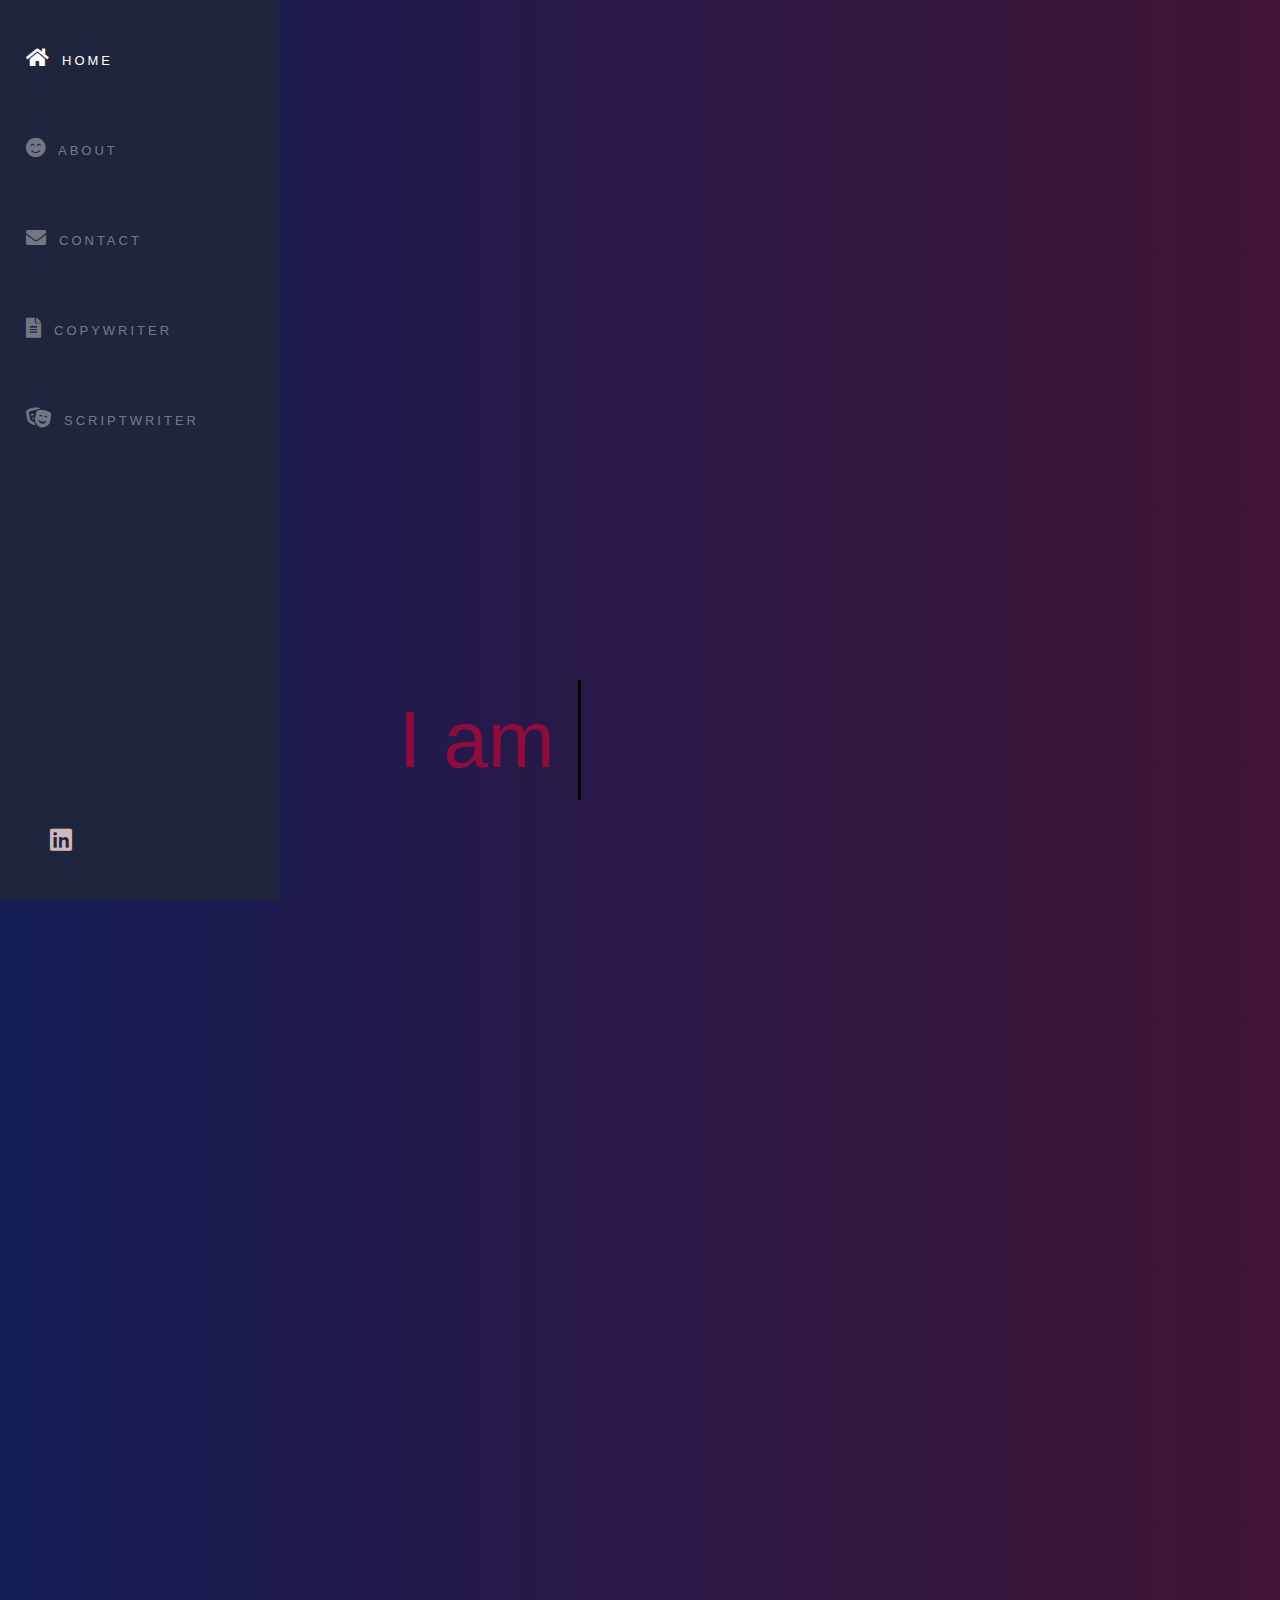
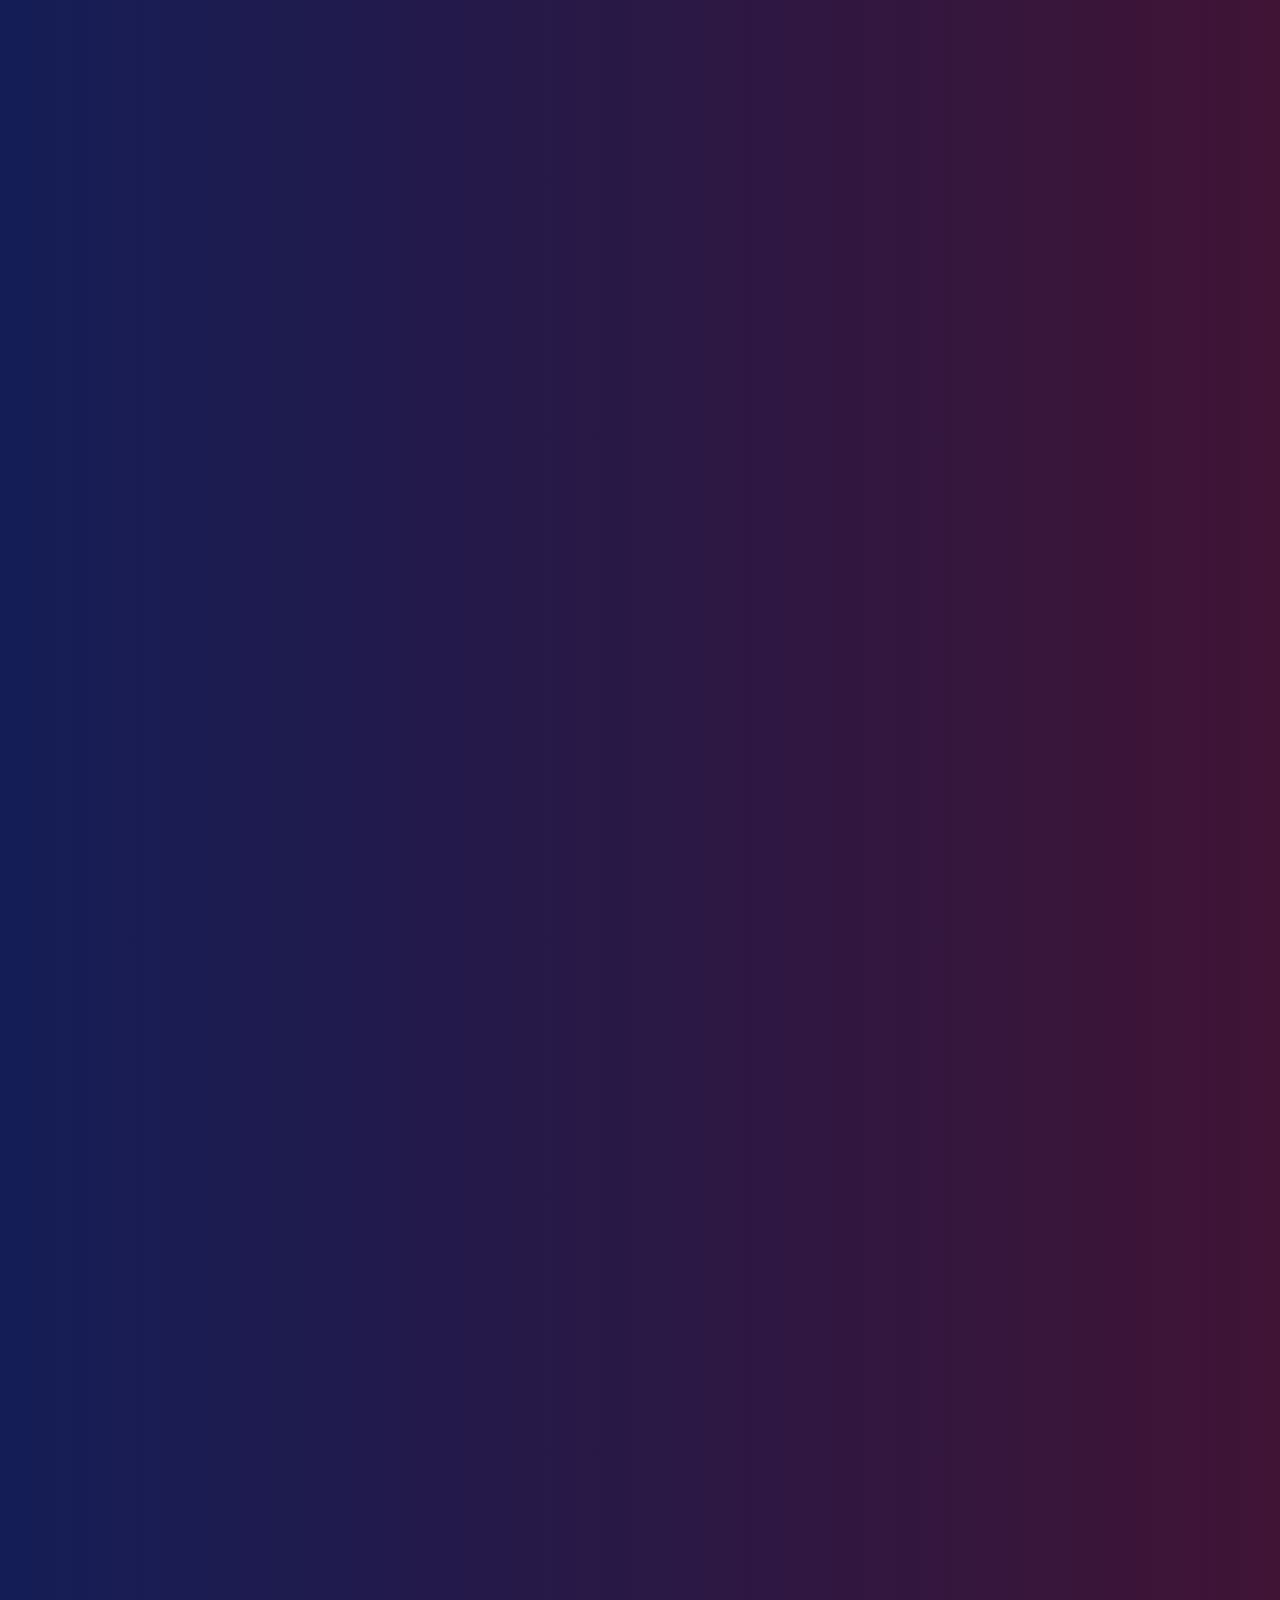
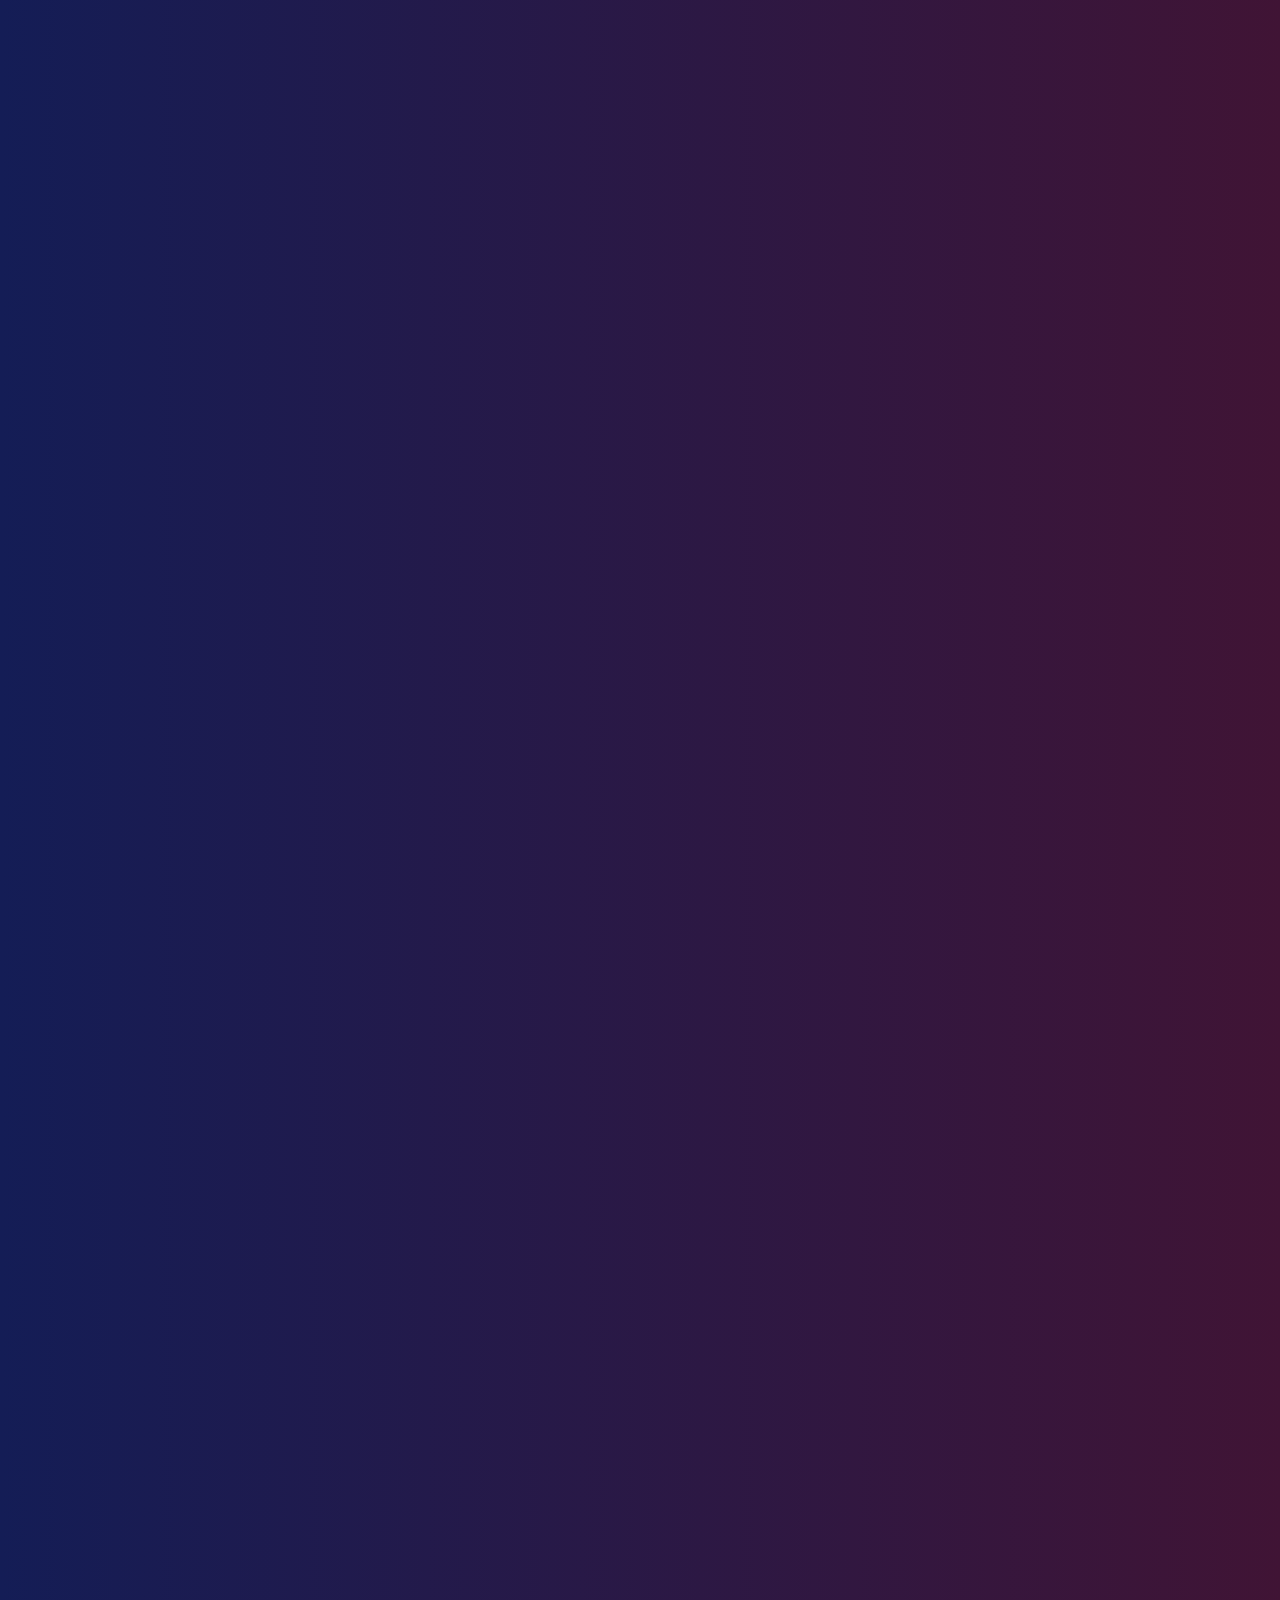
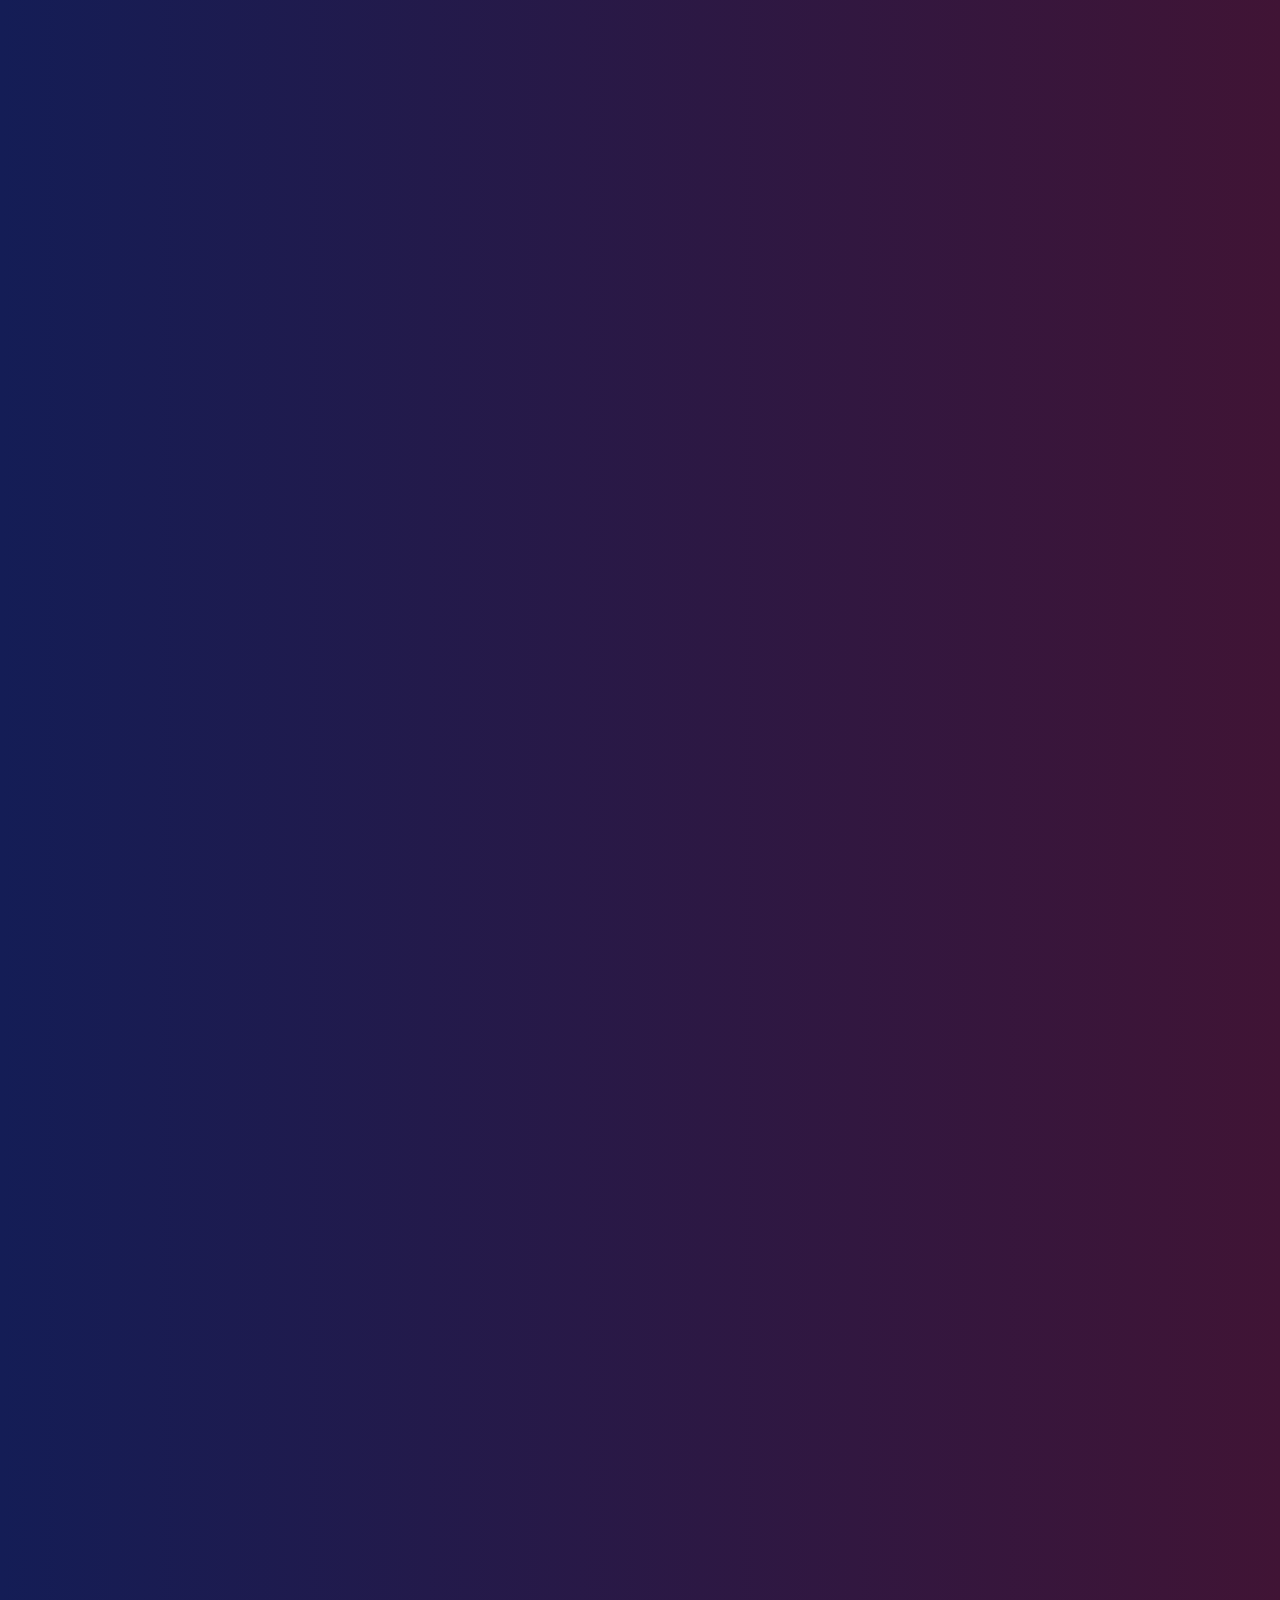
<file: index.html>
<!DOCTYPE html>
<html lang="en" style="overflow-y: hidden;">
<head>
    <meta charset="UTF-8">
    <meta name="viewport" content="width=device-width, initial-scale=1.0">
    <link rel="stylesheet" href="https://maxcdn.bootstrapcdn.com/bootstrap/4.0.0/css/bootstrap.min.css" integrity="sha384-Gn5384xqQ1aoWXA+058RXPxPg6fy4IWvTNh0E263XmFcJlSAwiGgFAW/dAiS6JXm" crossorigin="anonymous">
    <link rel="stylesheet" href="https://cdnjs.cloudflare.com/ajax/libs/font-awesome/5.12.1/css/all.min.css">
    <link href="https://fonts.googleapis.com/css?family=Special+Elite&display=swap" rel="stylesheet">
    <link rel="stylesheet" href="main.css">
    <title>Sarah | Home</title>
</head>
<body>

    <header>
        <div class="hamburger">
            <i class="fas fa-bars" id="theBar" onclick="displayNavbar()"></i>
            <i class="fas fa-times" id="theDeleteButton" onclick="removeNavbar()"></i>
        </div>
        <nav class="sidebar" id="theSidebar">
            <ul class="nav-list">
                <li class="nav-item">
                    <a href="index.html" class="nav-link current">
                        <i class="fas fa-home"></i>Home
                    </a>
                </li>
                <li class="nav-item">
                    <a href="about.html" class="nav-link">
                        <i class="fas fa-smile-beam"></i>About
                    </a>
                </li>
                <li class="nav-item">
                    <a href="contact.html" class="nav-link">
                        <i class="fas fa-envelope"></i>Contact
                    </a>
                </li>
                <li class="nav-item">
                    <a href="copywriter.html" class="nav-link">
                        <i class="fas fa-file-alt"></i>Copywriter
                    </a>
                </li>
                <li class="nav-item">
                    <a href="scriptwriter.html" class="nav-link">
                        <i class="fas fa-theater-masks"></i>Scriptwriter
                    </a>
                </li>
            </ul>
            <div class="social-media">
                <!-- <a href="#" class="icon-link">
                    <i class="fab fa-instagram"></i>
                </a>
                <a href="#" class="icon-link">
                    <i class="fab fa-facebook"></i>
                </a> -->
                <a href="https://www.linkedin.com/in/sarahstephenson/" class="icon-link">
                    <i class="fab fa-linkedin"></i>
                </a>
                <!-- <a href="#" class="icon-link">
                    <i class="fab fa-twitter"></i>
                </a> -->
            </div>        
        </nav>
    </header>

    <main class="home-page">
        <div class="zoom-content">
            <section class="content">
                <div class="container">
                    <p>I am <span class="typed-text"></span><span class="cursor">&nbsp;</span></p>
                </div>
            </section>
        </div>
    </main>
  
    
<!-- javascript -->
<script src="https://code.jquery.com/jquery-3.2.1.slim.min.js" integrity="sha384-KJ3o2DKtIkvYIK3UENzmM7KCkRr/rE9/Qpg6aAZGJwFDMVNA/GpGFF93hXpG5KkN" crossorigin="anonymous"></script>
<script src="https://cdnjs.cloudflare.com/ajax/libs/popper.js/1.12.9/umd/popper.min.js" integrity="sha384-ApNbgh9B+Y1QKtv3Rn7W3mgPxhU9K/ScQsAP7hUibX39j7fakFPskvXusvfa0b4Q" crossorigin="anonymous"></script>
<script src="https://maxcdn.bootstrapcdn.com/bootstrap/4.0.0/js/bootstrap.min.js" integrity="sha384-JZR6Spejh4U02d8jOt6vLEHfe/JQGiRRSQQxSfFWpi1MquVdAyjUar5+76PVCmYl" crossorigin="anonymous"></script>
<script src="scripts.js"></script>
</body>
</html>
</file>
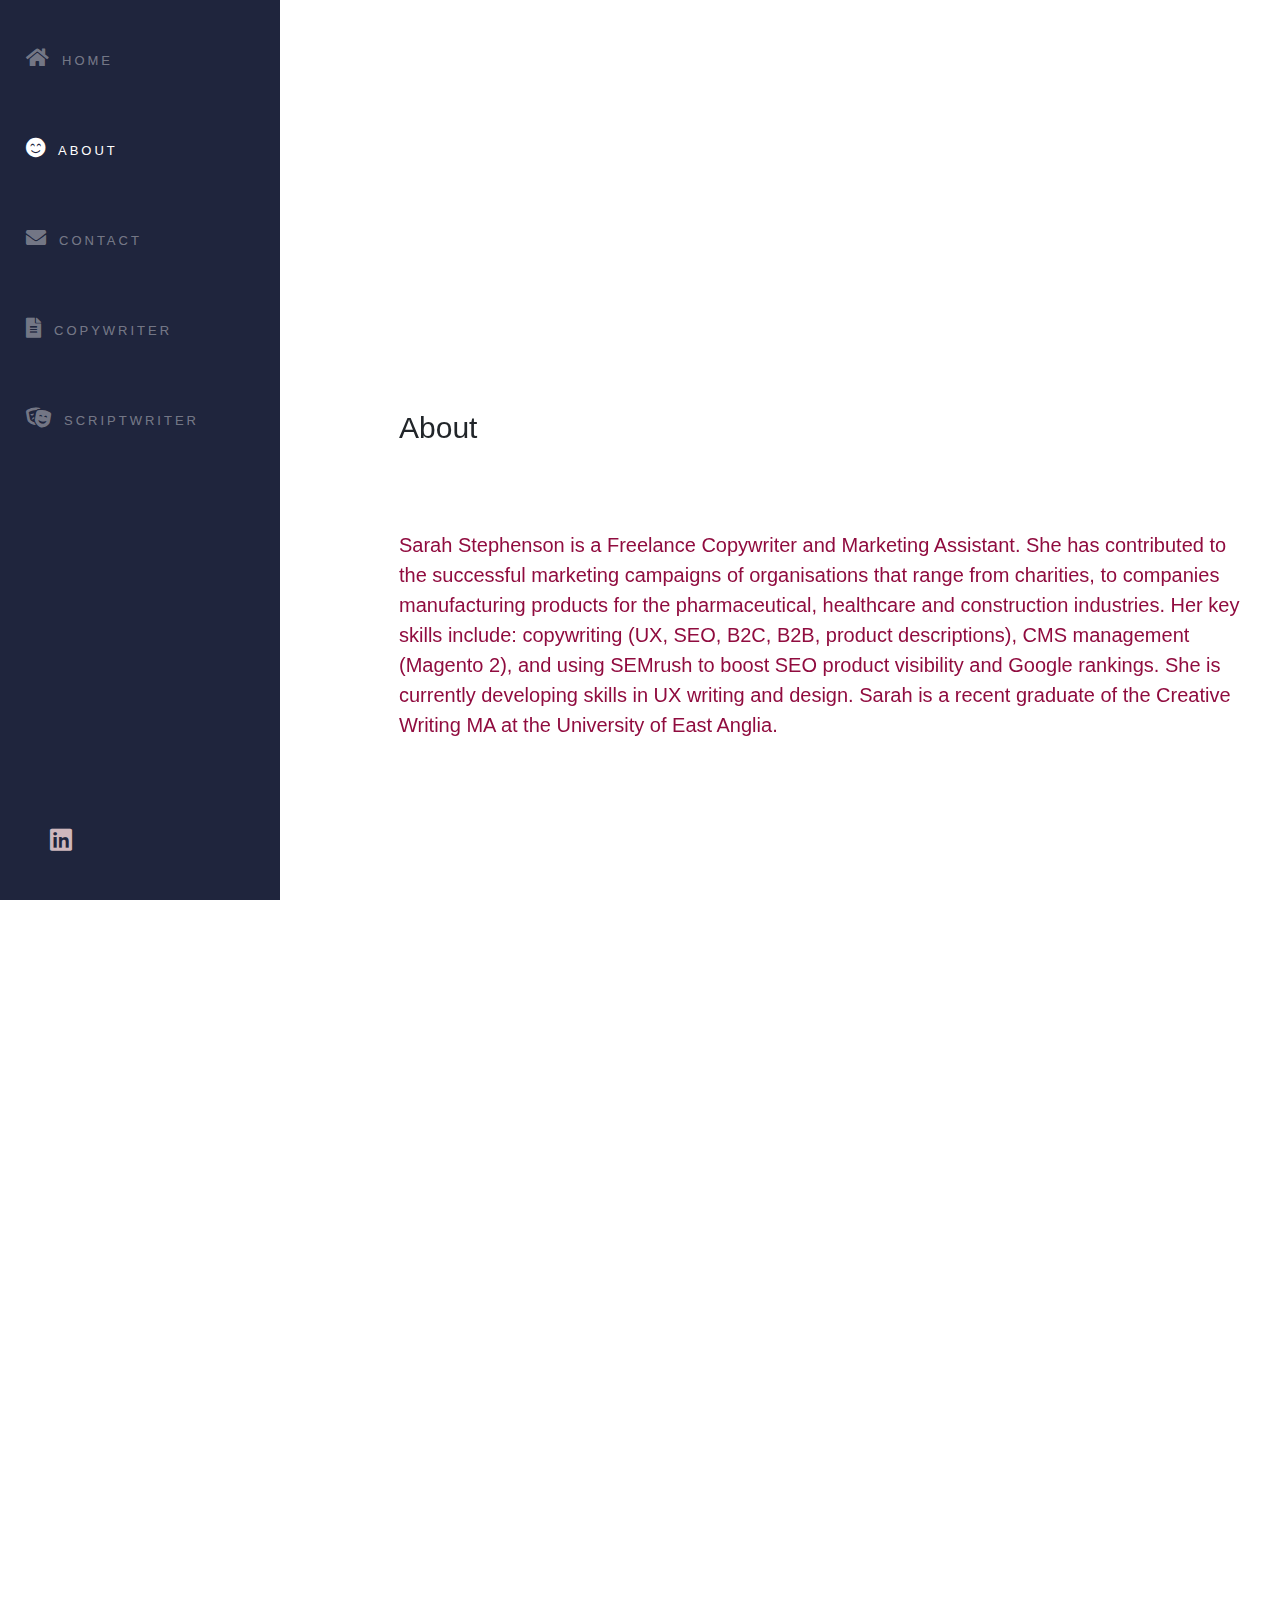
<file: about.html>
<!DOCTYPE html>
<html lang="en" style="overflow-y: hidden;">
<head>
    <meta charset="UTF-8">
    <meta name="viewport" content="width=device-width, initial-scale=1.0">
    <link rel="stylesheet" href="https://maxcdn.bootstrapcdn.com/bootstrap/4.0.0/css/bootstrap.min.css" integrity="sha384-Gn5384xqQ1aoWXA+058RXPxPg6fy4IWvTNh0E263XmFcJlSAwiGgFAW/dAiS6JXm" crossorigin="anonymous">
    <link rel="stylesheet" href="https://cdnjs.cloudflare.com/ajax/libs/font-awesome/5.12.1/css/all.min.css">
    <link href="https://fonts.googleapis.com/css?family=Special+Elite&display=swap" rel="stylesheet">
    <link rel="stylesheet" href="main.css">
    <title>Sarah | About</title>
</head>
<body>

    <header>
        <div class="hamburger">
            <i class="fas fa-bars" id="theBar" onclick="displayNavbar()"></i>
            <i class="fas fa-times" id="theDeleteButton" onclick="removeNavbar()"></i>
        </div>
        <nav class="sidebar" id="theSidebar">
            <ul class="nav-list">
                <li class="nav-item">
                    <a href="index.html" class="nav-link">
                        <i class="fas fa-home"></i>Home
                    </a>
                </li>
                <li class="nav-item">
                    <a href="about.html" class="nav-link current">
                        <i class="fas fa-smile-beam"></i>About
                    </a>
                </li>
                <li class="nav-item">
                    <a href="contact.html" class="nav-link">
                        <i class="fas fa-envelope"></i>Contact
                    </a>
                </li>
                <li class="nav-item">
                    <a href="copywriter.html" class="nav-link">
                        <i class="fas fa-file-alt"></i>Copywriter
                    </a>
                </li>
                <li class="nav-item">
                    <a href="scriptwriter.html" class="nav-link">
                        <i class="fas fa-theater-masks"></i>Scriptwriter
                    </a>
                </li>
            </ul>
            <div class="social-media">
                <!-- <a href="#" class="icon-link">
                    <i class="fab fa-instagram"></i>
                </a>
                <a href="#" class="icon-link">
                    <i class="fab fa-facebook"></i>
                </a> -->
                <a href="https://www.linkedin.com/in/sarahstephenson/" class="icon-link">
                    <i class="fab fa-linkedin"></i>
                </a>
                <!-- <a href="#" class="icon-link">
                    <i class="fab fa-twitter"></i>
                </a> -->
            </div>        
        </nav>
    </header>

    <main style="background: #fff">
        <div class="zoom-content">
            <section class="content">
            <div class="container-fluid">
                    <!-- About Section -->
            <div class="container-fluid">
            <div class="row" style="padding-bottom: 60px;">
                    <h1 style="color: #212529; padding: 0px; font-size: 3rem;">About</h1>
                    <br/>
                    <p class="about-content" style="padding-right: 10px;">
                        Sarah Stephenson is a Freelance Copywriter and Marketing Assistant. 
                        She has contributed to the successful marketing campaigns of organisations that range from charities, to companies manufacturing products for the pharmaceutical, healthcare and construction industries. 
                        Her key skills include: copywriting (UX, SEO, B2C, B2B, product descriptions), CMS management (Magento 2), and using SEMrush to boost SEO product visibility and Google rankings. She is currently developing skills in UX writing and design. 
                        Sarah is a recent graduate of the Creative Writing MA at the University of East Anglia.
                    </p>
            </div>
            </div>
        </div>
            </section>
        </div>
    </main>
  
    
<!-- javascript -->
<script src="https://code.jquery.com/jquery-3.2.1.slim.min.js" integrity="sha384-KJ3o2DKtIkvYIK3UENzmM7KCkRr/rE9/Qpg6aAZGJwFDMVNA/GpGFF93hXpG5KkN" crossorigin="anonymous"></script>
<script src="https://cdnjs.cloudflare.com/ajax/libs/popper.js/1.12.9/umd/popper.min.js" integrity="sha384-ApNbgh9B+Y1QKtv3Rn7W3mgPxhU9K/ScQsAP7hUibX39j7fakFPskvXusvfa0b4Q" crossorigin="anonymous"></script>
<script src="https://maxcdn.bootstrapcdn.com/bootstrap/4.0.0/js/bootstrap.min.js" integrity="sha384-JZR6Spejh4U02d8jOt6vLEHfe/JQGiRRSQQxSfFWpi1MquVdAyjUar5+76PVCmYl" crossorigin="anonymous"></script>
<script src="scripts.js"></script>
</body>
</html>
</file>
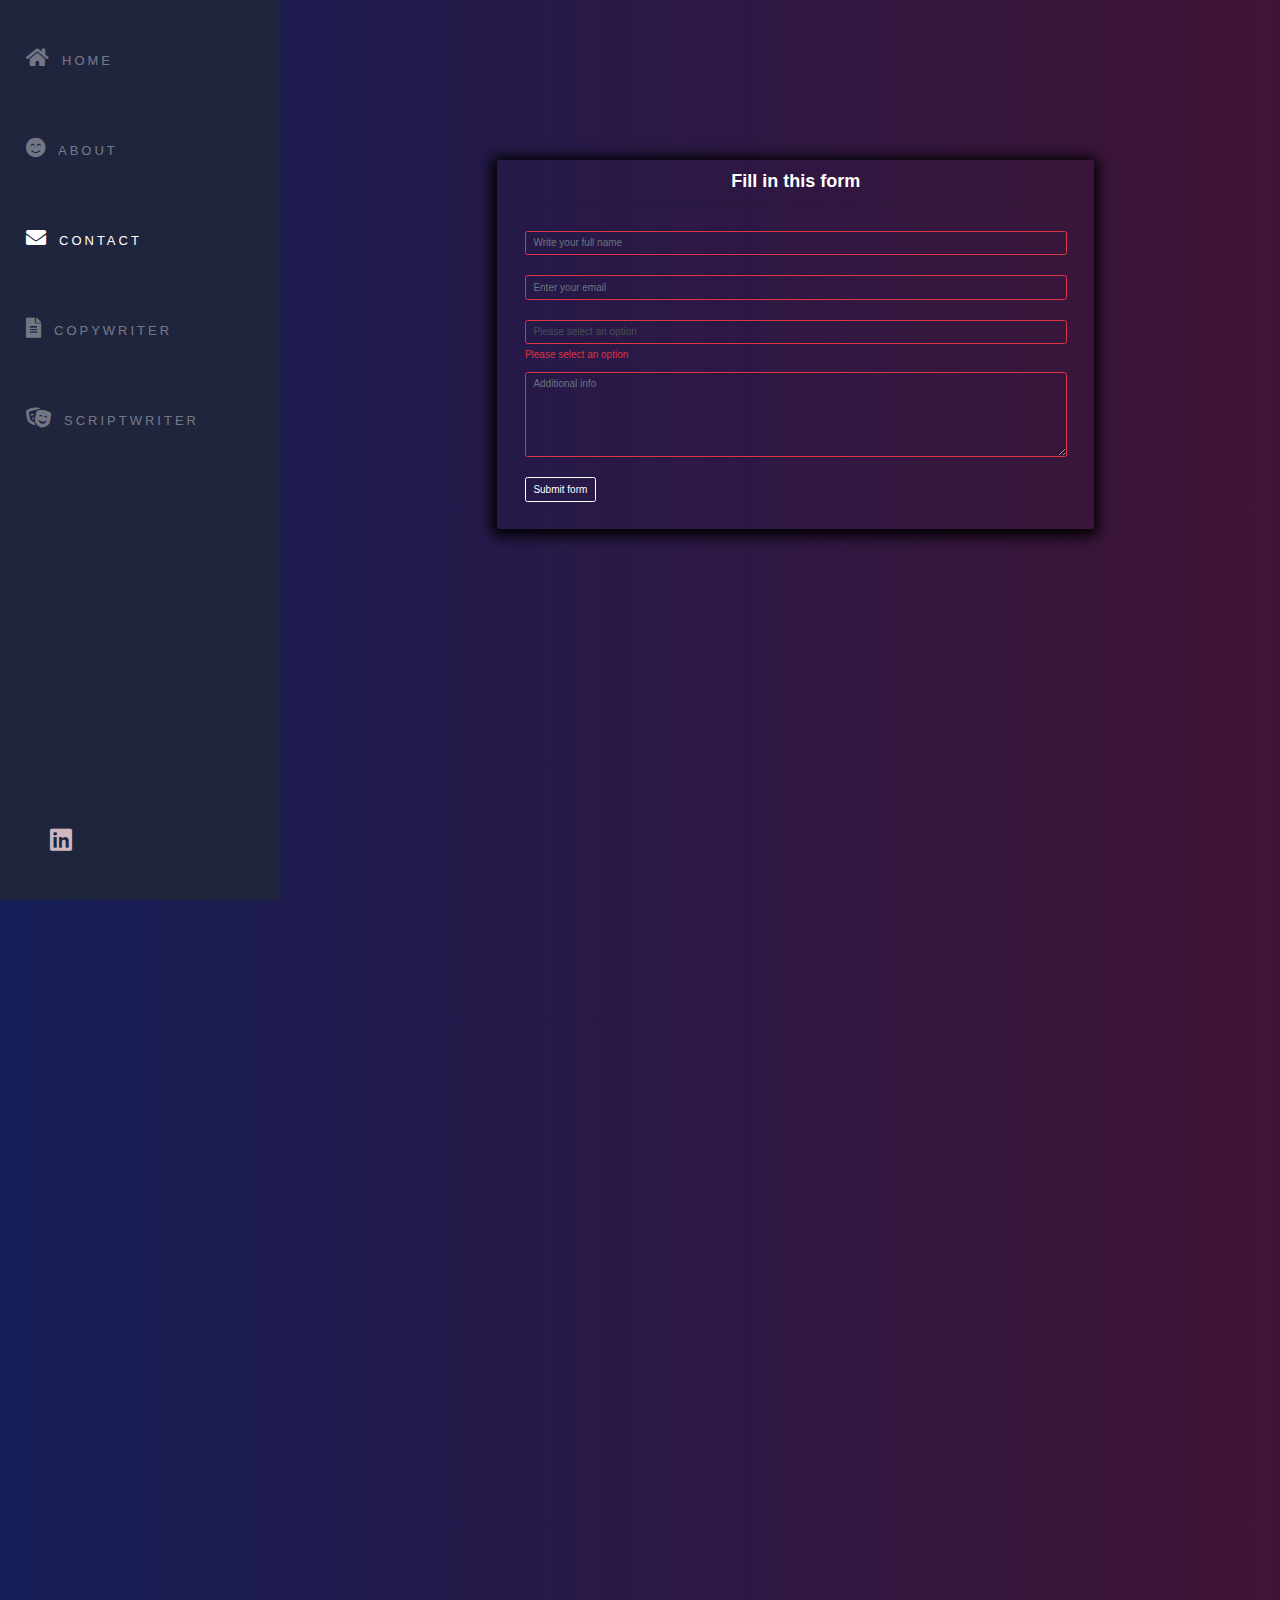
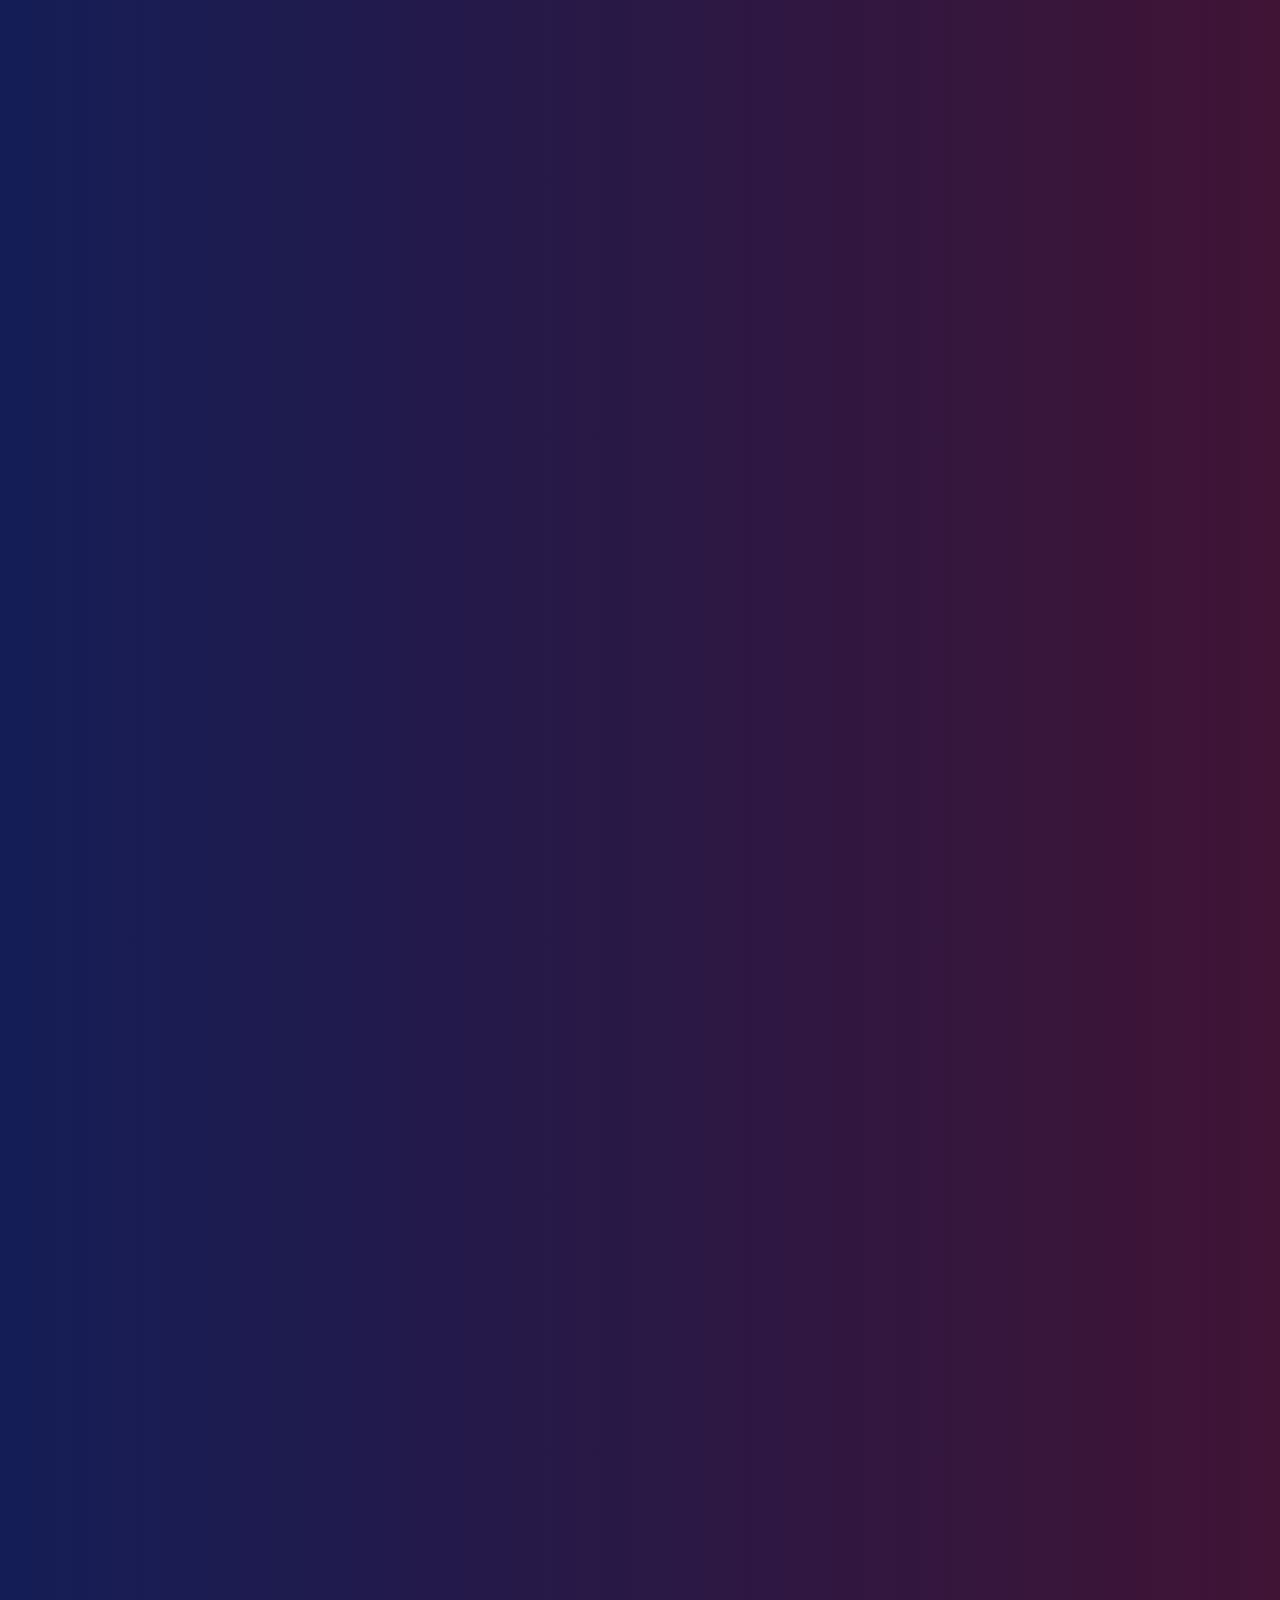
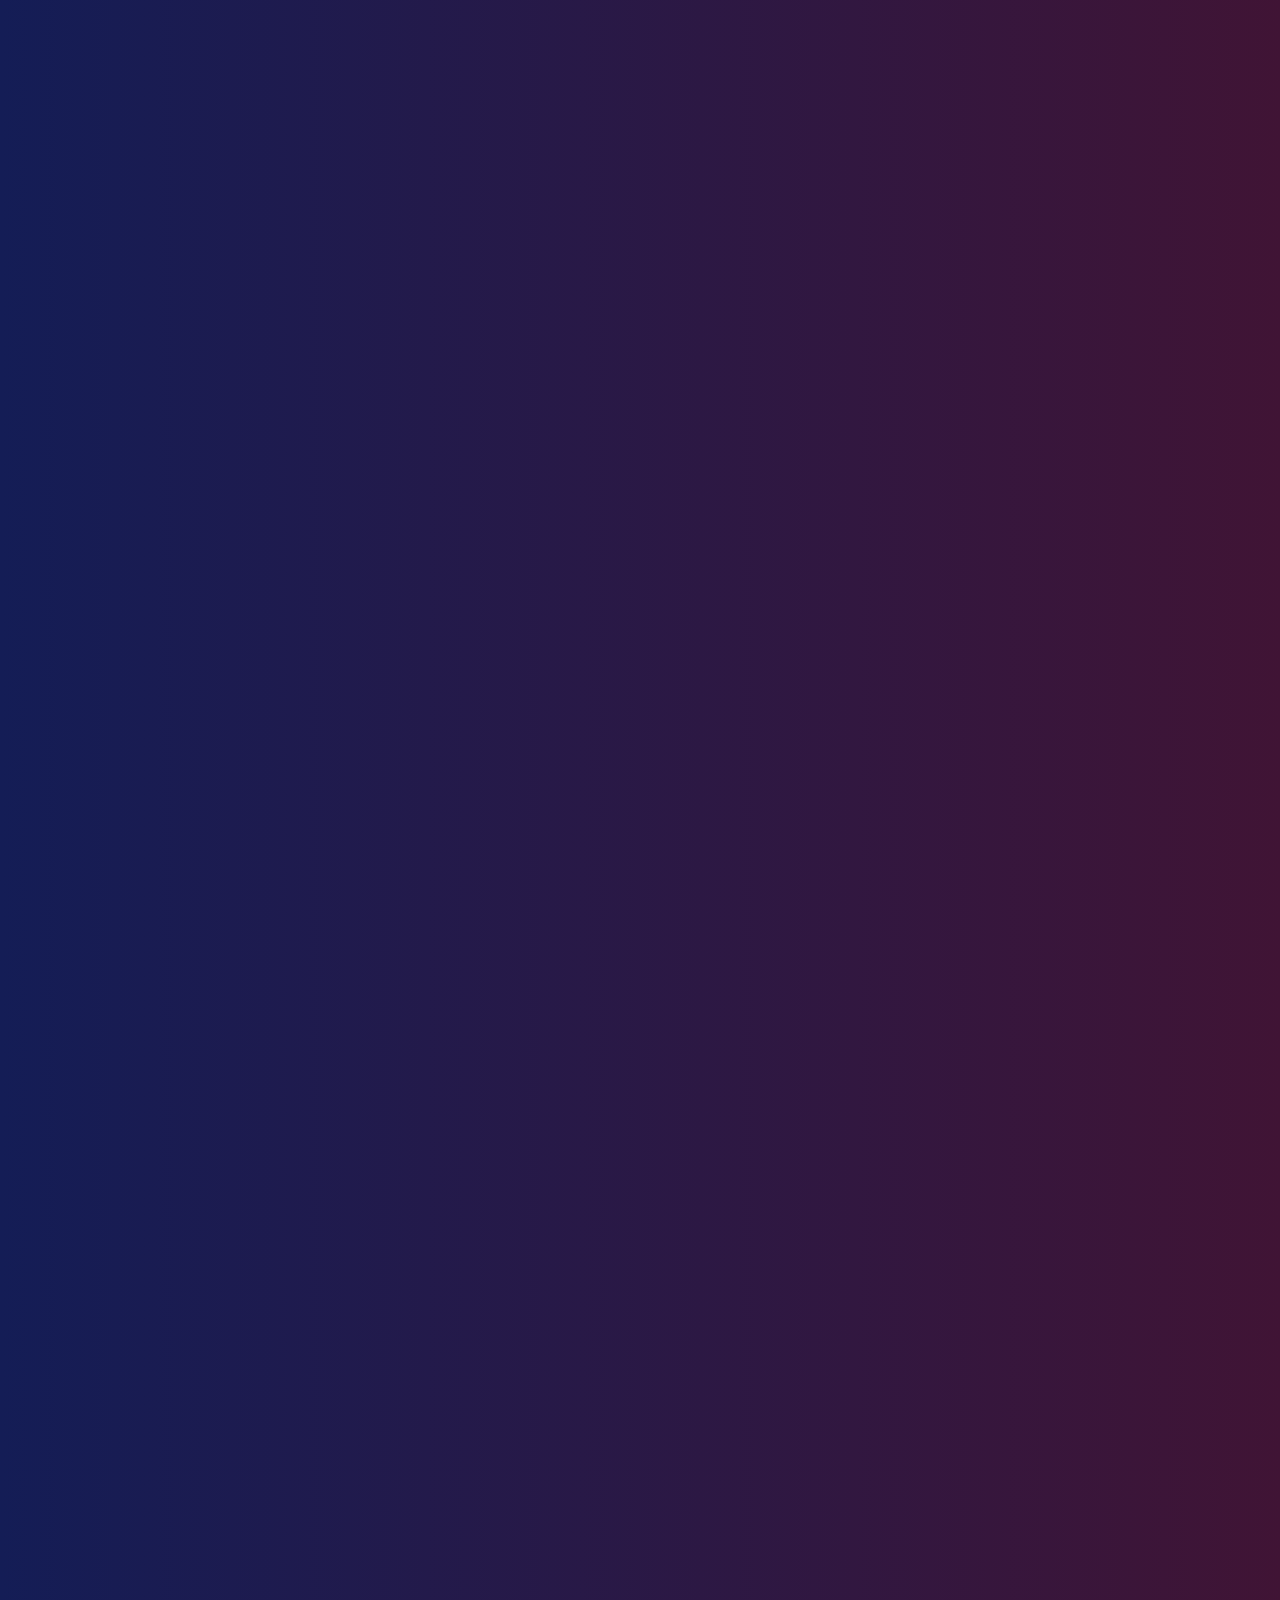
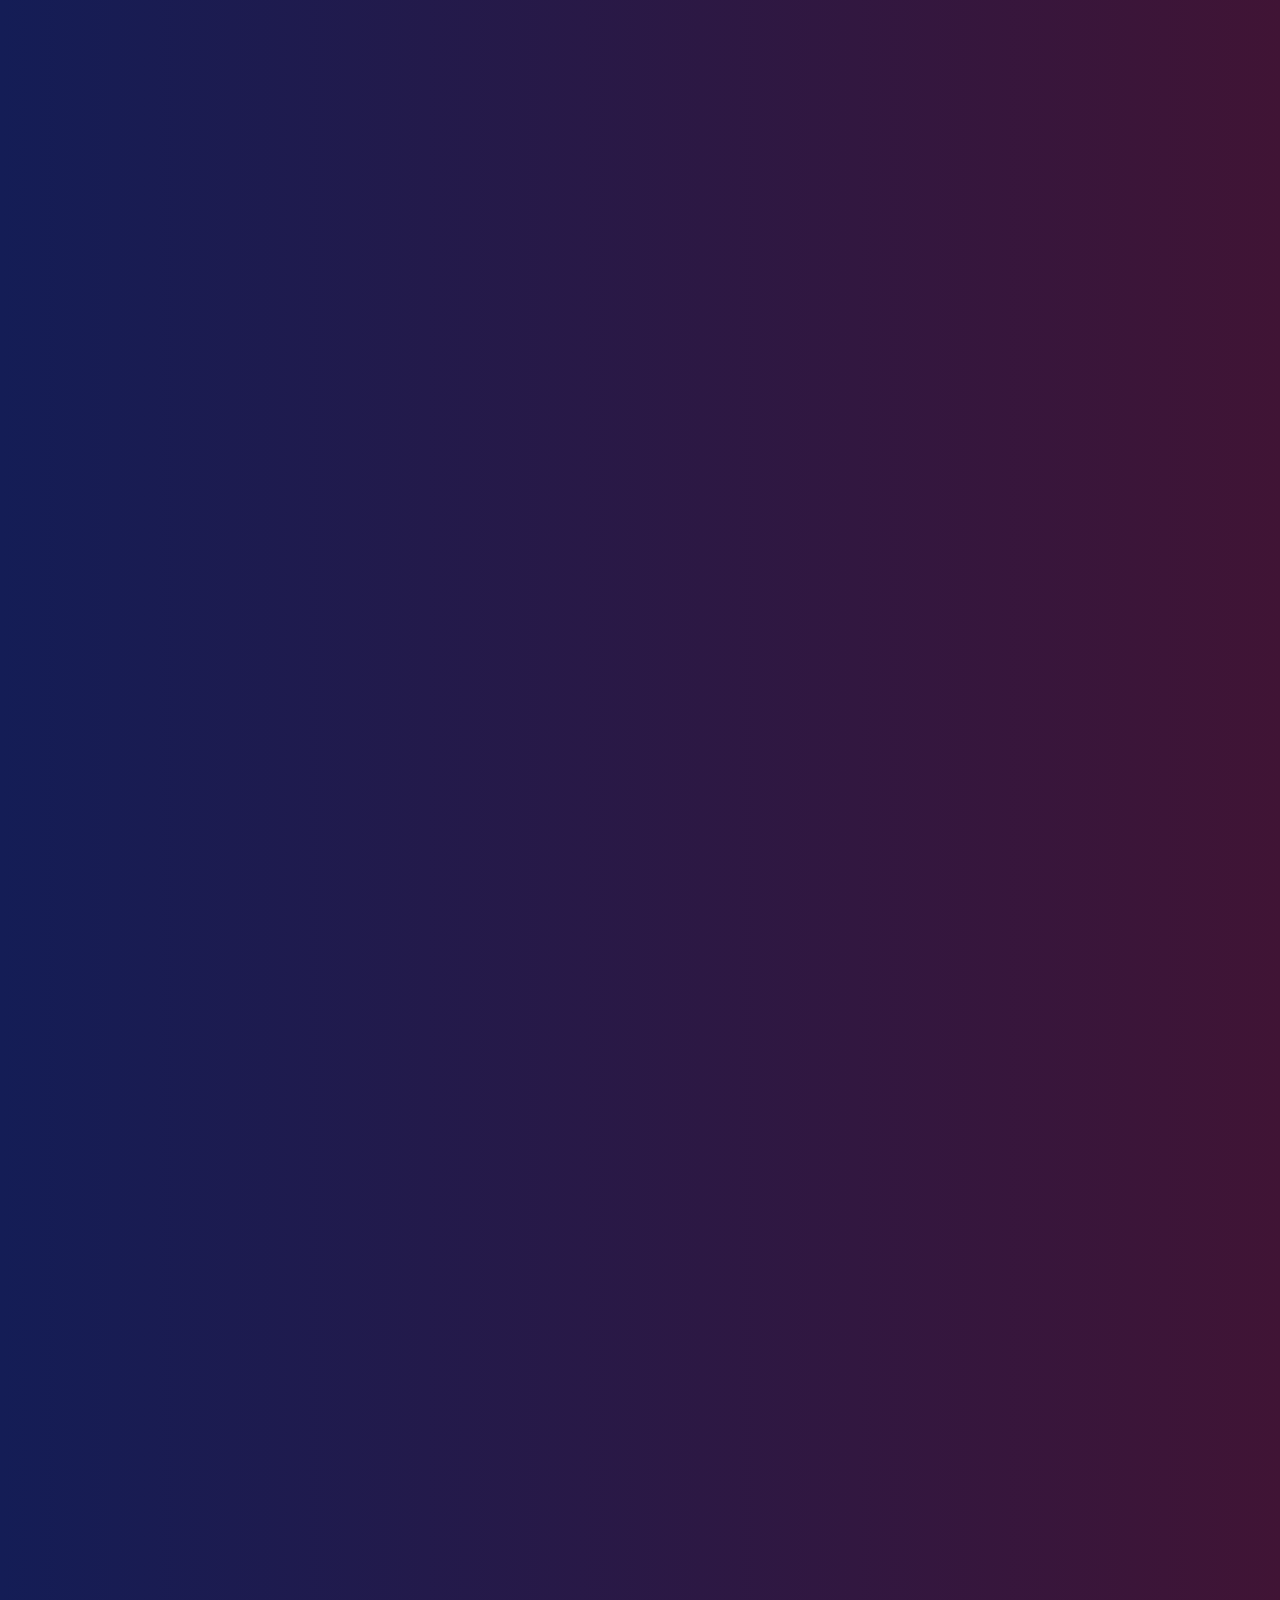
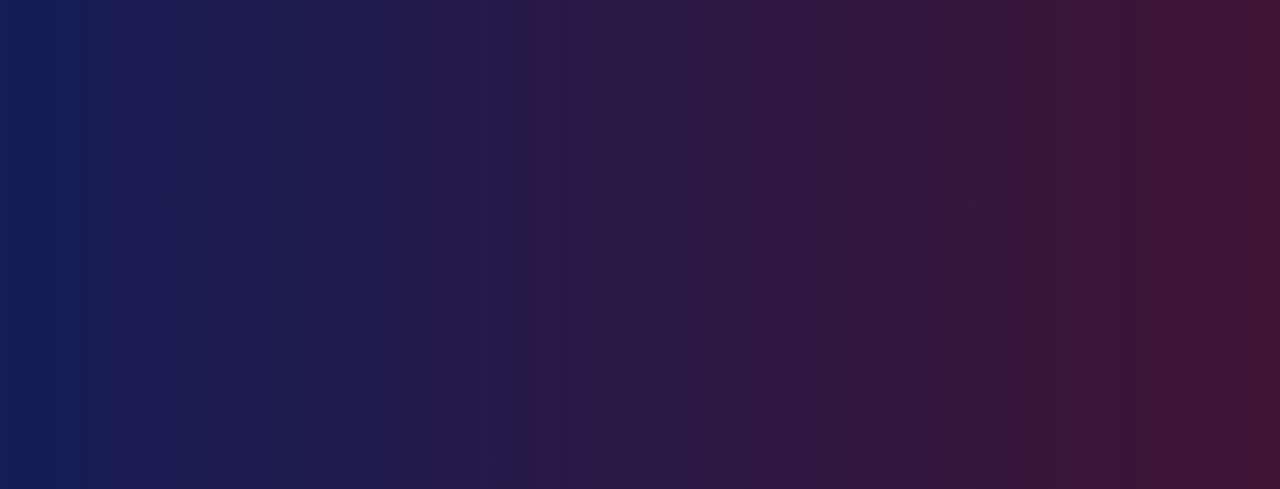
<file: contact.html>
<!DOCTYPE html>
<html lang="en" style="overflow-y: hidden;">
<head>
    <meta charset="UTF-8">
    <meta name="viewport" content="width=device-width, initial-scale=1.0">
    <link rel="stylesheet" href="https://maxcdn.bootstrapcdn.com/bootstrap/4.0.0/css/bootstrap.min.css" integrity="sha384-Gn5384xqQ1aoWXA+058RXPxPg6fy4IWvTNh0E263XmFcJlSAwiGgFAW/dAiS6JXm" crossorigin="anonymous">
    <link rel="stylesheet" href="https://cdnjs.cloudflare.com/ajax/libs/font-awesome/5.12.1/css/all.min.css">
    <link href="https://fonts.googleapis.com/css?family=Special+Elite&display=swap" rel="stylesheet">
    <link rel="stylesheet" href="main.css">
    <title>Sarah | Contact</title>
</head>
<body>

    <header>
        <div class="hamburger">
            <i class="fas fa-bars" id="theBar" onclick="displayNavbar()"></i>
            <i class="fas fa-times" id="theDeleteButton" onclick="removeNavbar()"></i>
        </div>
        <nav class="sidebar" id="theSidebar">
            <ul class="nav-list">
                <li class="nav-item">
                    <a href="index.html" class="nav-link">
                        <i class="fas fa-home"></i>Home
                    </a>
                </li>
                <li class="nav-item">
                    <a href="about.html" class="nav-link">
                        <i class="fas fa-smile-beam"></i>About
                    </a>
                </li>
                <li class="nav-item">
                    <a href="contact.html" class="nav-link current">
                        <i class="fas fa-envelope"></i>Contact
                    </a>
                </li>
                <li class="nav-item">
                    <a href="copywriter.html" class="nav-link">
                        <i class="fas fa-file-alt"></i>Copywriter
                    </a>
                </li>
                <li class="nav-item">
                    <a href="scriptwriter.html" class="nav-link">
                        <i class="fas fa-theater-masks"></i>Scriptwriter
                    </a>
                </li>
            </ul>
            <div class="social-media">
                <!-- <a href="#" class="icon-link">
                    <i class="fab fa-instagram"></i>
                </a>
                <a href="#" class="icon-link">
                    <i class="fab fa-facebook"></i>
                </a> -->
                <a href="https://www.linkedin.com/in/sarahstephenson/" class="icon-link">
                    <i class="fab fa-linkedin"></i>
                </a>
                <!-- <a href="#" class="icon-link">
                    <i class="fab fa-twitter"></i>
                </a> -->
            </div>        
        </nav>
    </header>

    <main class="contact-page">
        <div class="zoom-content">
            <section>
                <!-- Contact form -->
    <div class="container-fluid">
        <div class="row">
            <div class="col-7 center">
                <div class="card form-fill">
                    <div class="card-header">
                      Fill in this form
                    </div>
                    <div class="card-body">
                      <blockquote class="blockquote mb-0">
                        <form class="was-validated" name="contact" method="POST" data-netlify="true">
                            <div class="mb-3">
                                <input type="text" name="name" class="form-control is-invalid" id="validationServer03" placeholder="Write your full name"required>
                              </div>
                              <div class="mb-3">
                                <input type="email" name="email" class="form-control is-invalid" id="validationServer03" placeholder="Enter your email"required>
                              </div>
                            <div class="form-group">
                                <select class="custom-select" name="reason[]" required>
                                  <option value="" class="placement">Please select an option</option>
                                  <option value="Copywriting">Copywriting</option>
                                  <option value="Script writing: Theatre">Script writing: Theatre</option>
                                  <option value="Script writing: Audio">Script writing: Audio</option>
                                </select>
                                <div class="invalid-feedback">Please select an option</div>
                            </div>
                            <div class="mb-3">
                              <textarea class="form-control is-invalid" id="validationTextarea" name="extra" placeholder="Additional info" required></textarea>
                            </div>
                            
                            <button class="btn btn-primary for-form" type="submit">Submit form</button>
                          </form>
                      </blockquote>
                    </div>
                  </div>
            </div>
        </div>
    </div>
            </section>
        </div>
    </main>
  
    
<!-- javascript -->
<script src="https://code.jquery.com/jquery-3.2.1.slim.min.js" integrity="sha384-KJ3o2DKtIkvYIK3UENzmM7KCkRr/rE9/Qpg6aAZGJwFDMVNA/GpGFF93hXpG5KkN" crossorigin="anonymous"></script>
<script src="https://cdnjs.cloudflare.com/ajax/libs/popper.js/1.12.9/umd/popper.min.js" integrity="sha384-ApNbgh9B+Y1QKtv3Rn7W3mgPxhU9K/ScQsAP7hUibX39j7fakFPskvXusvfa0b4Q" crossorigin="anonymous"></script>
<script src="https://maxcdn.bootstrapcdn.com/bootstrap/4.0.0/js/bootstrap.min.js" integrity="sha384-JZR6Spejh4U02d8jOt6vLEHfe/JQGiRRSQQxSfFWpi1MquVdAyjUar5+76PVCmYl" crossorigin="anonymous"></script>
<script src="scripts.js"></script>
</body>
</html>
</file>
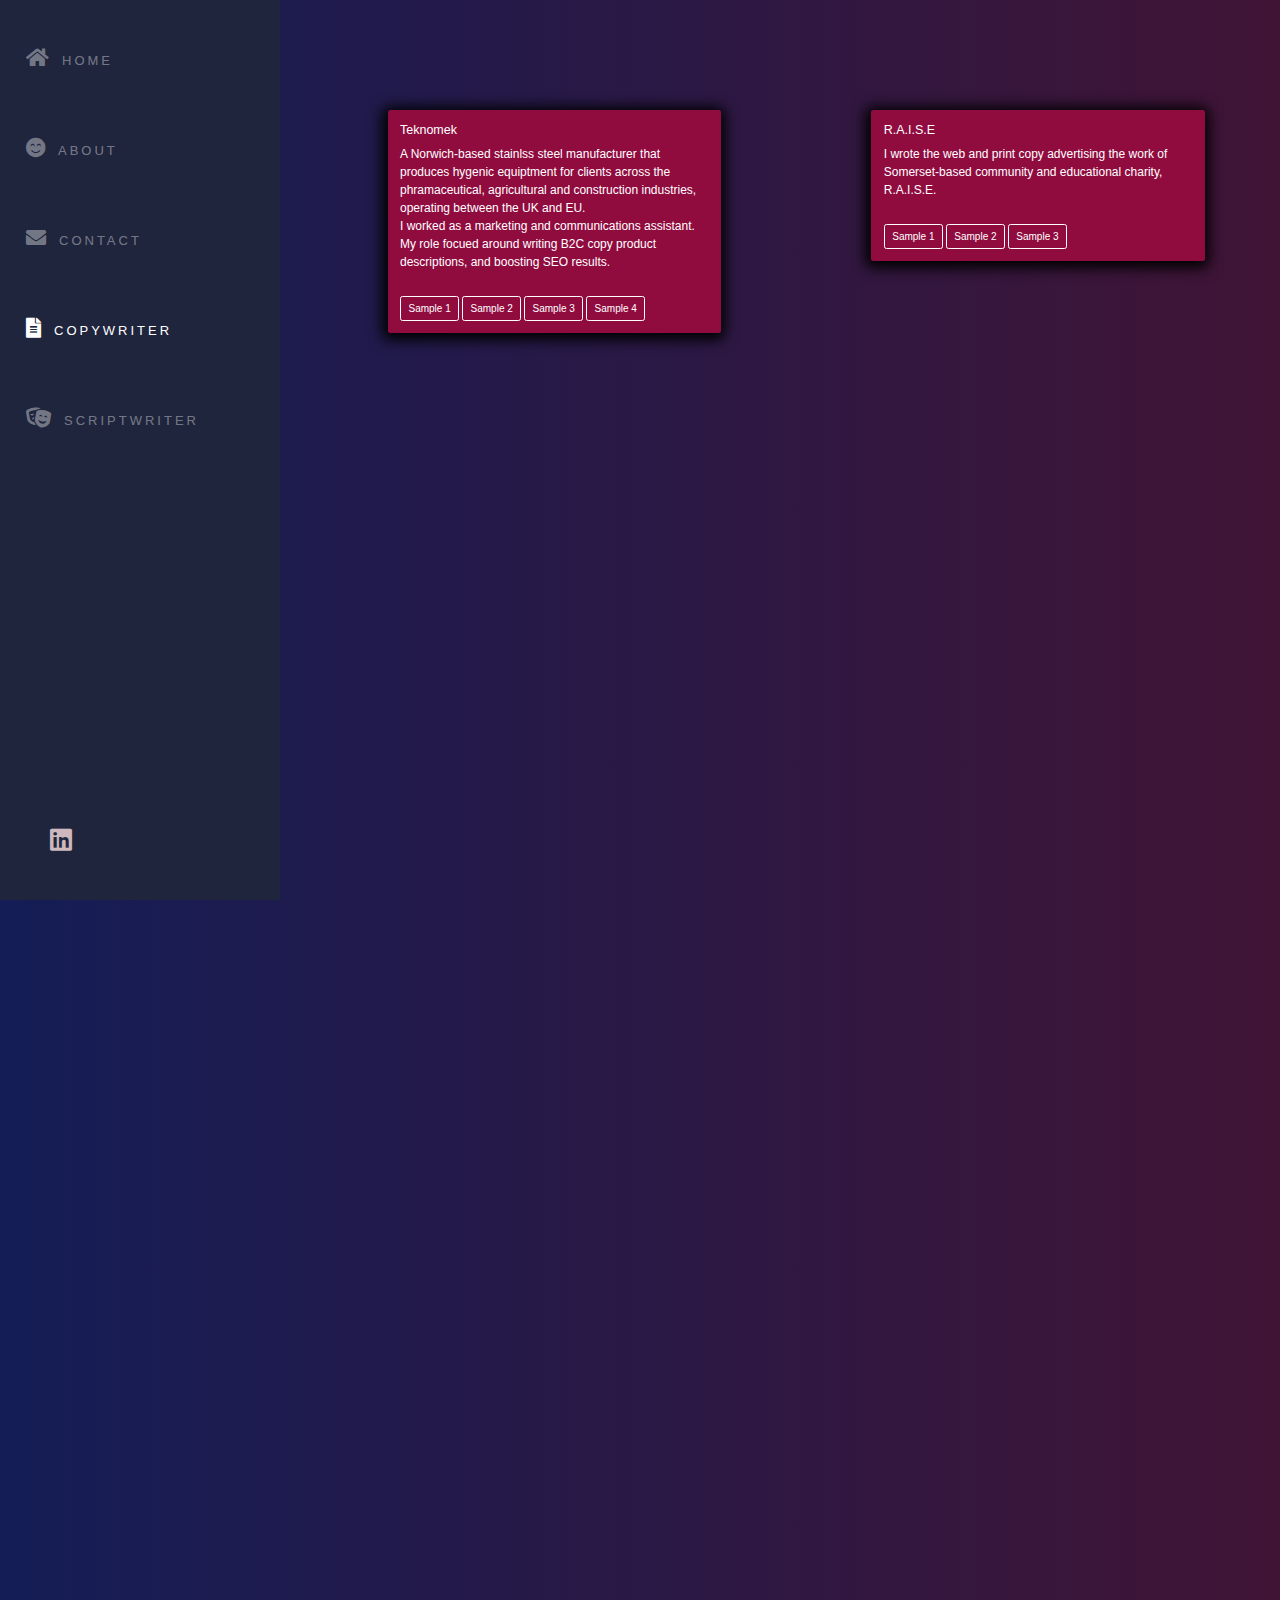
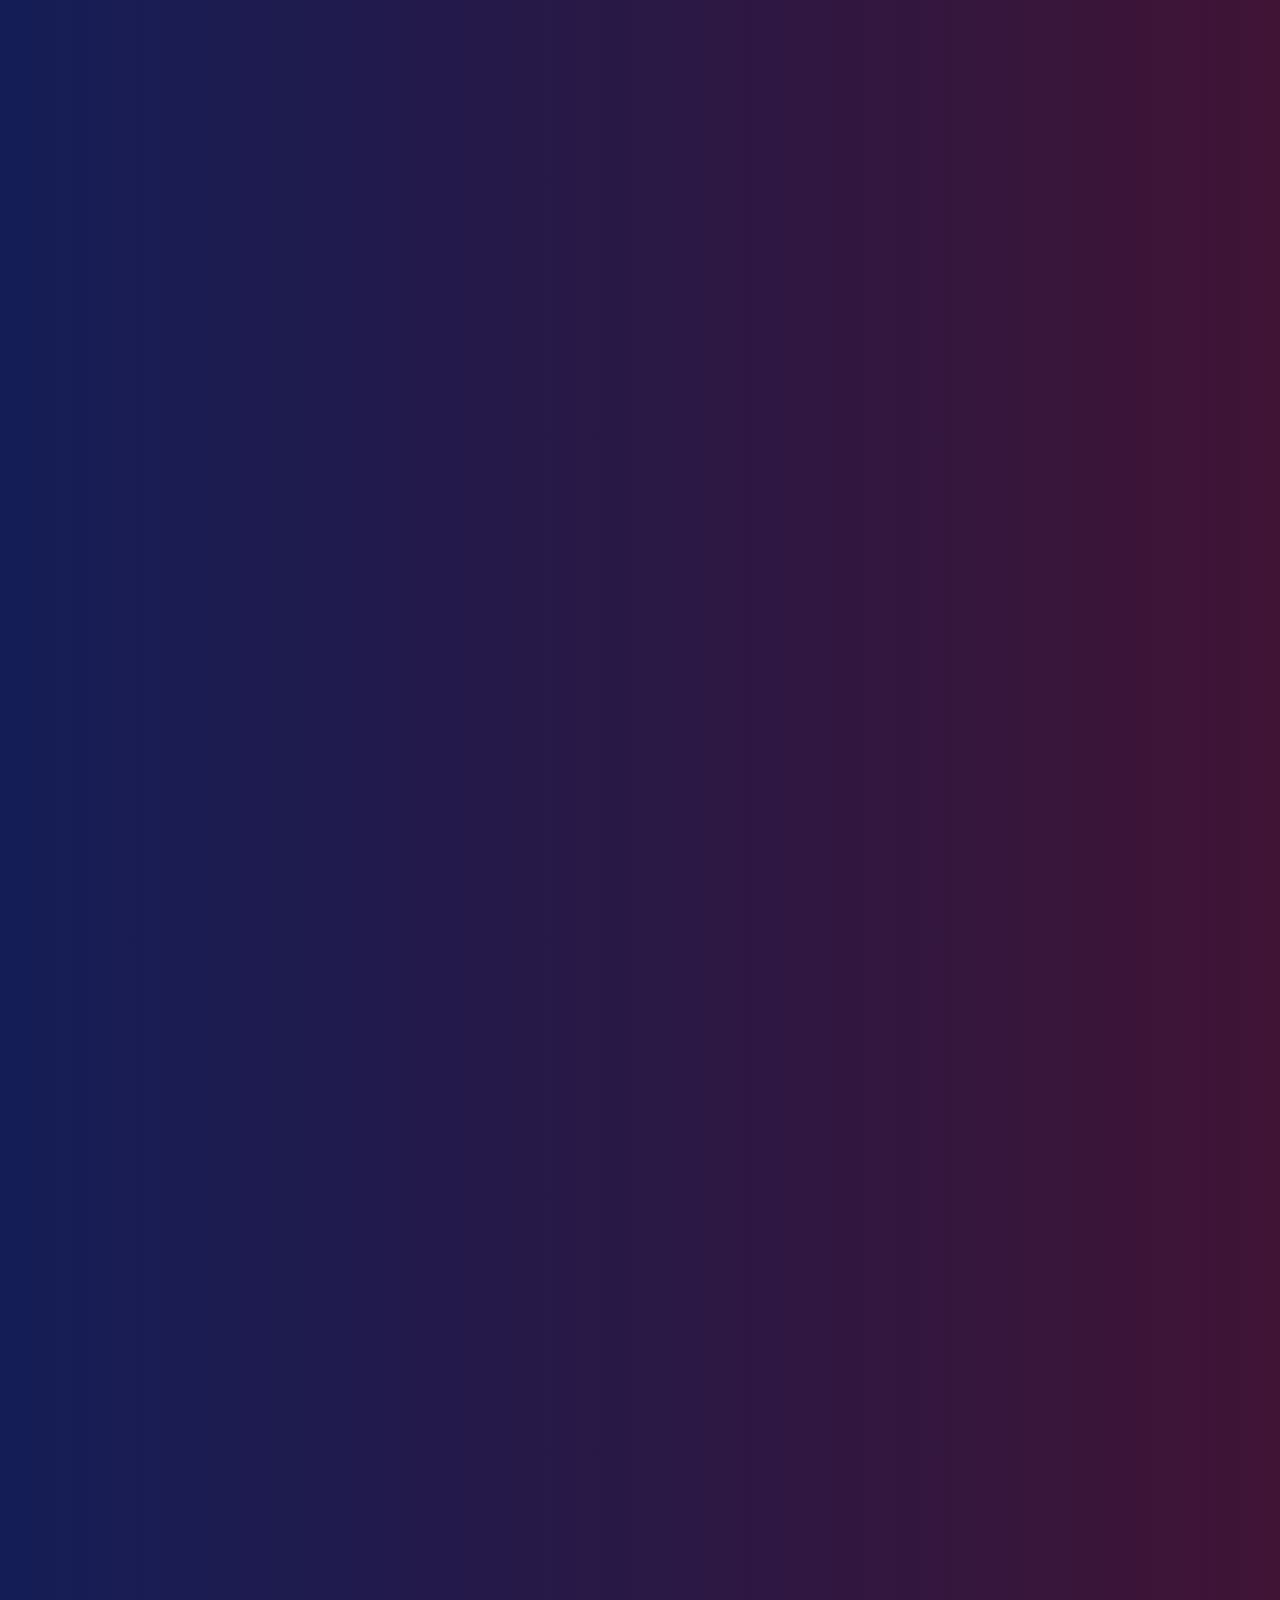
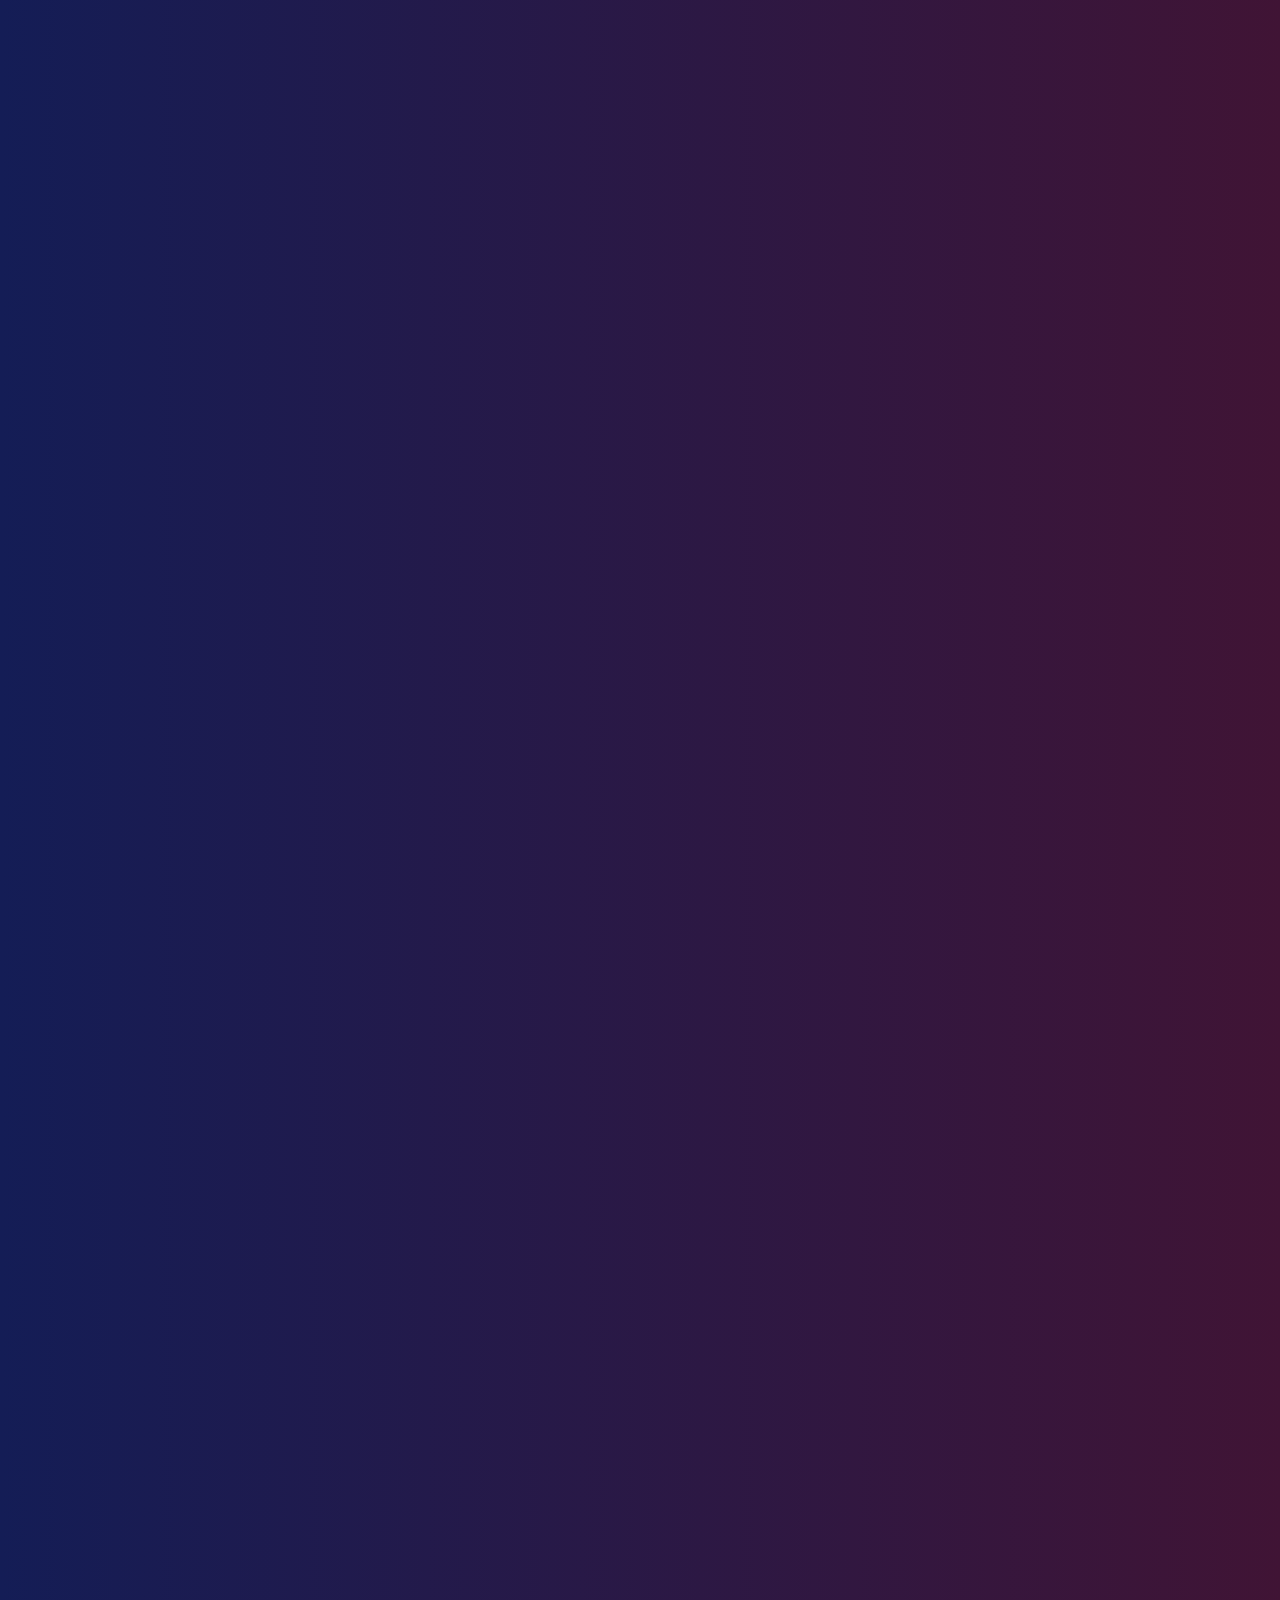
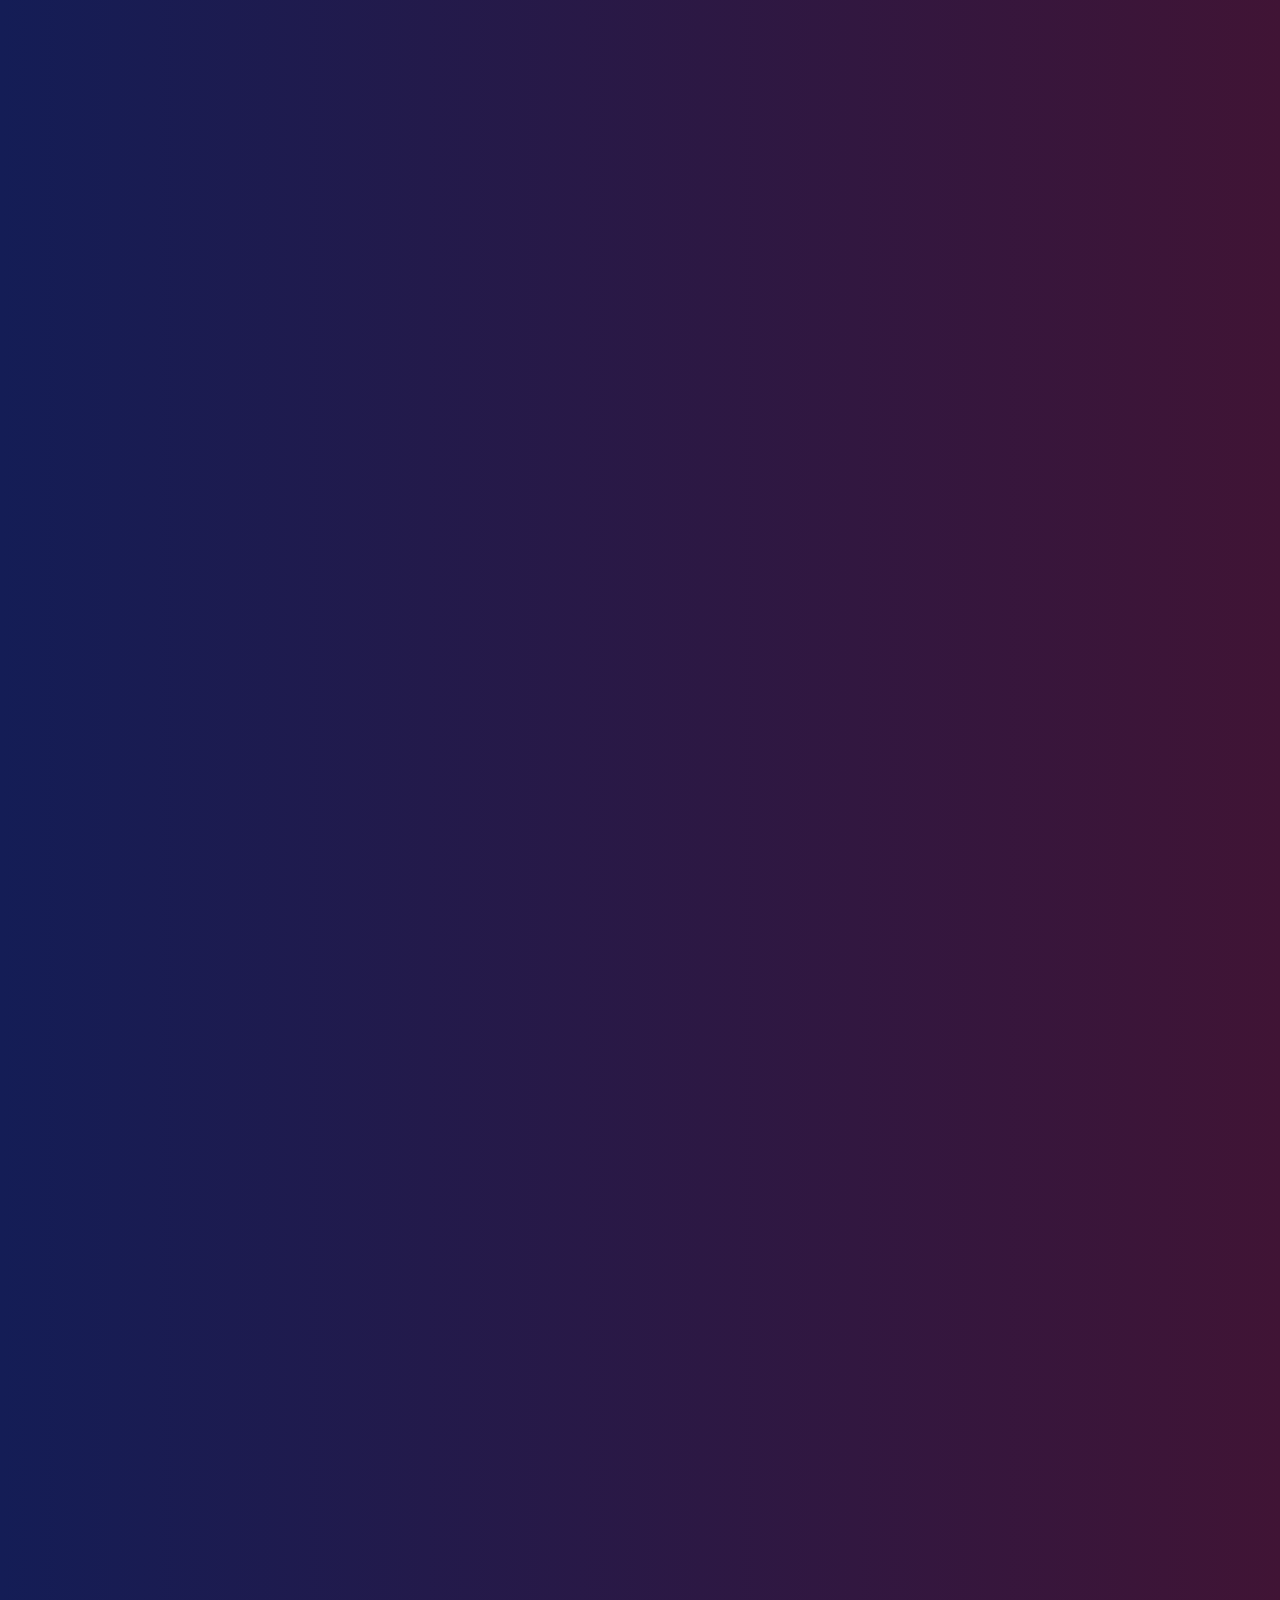
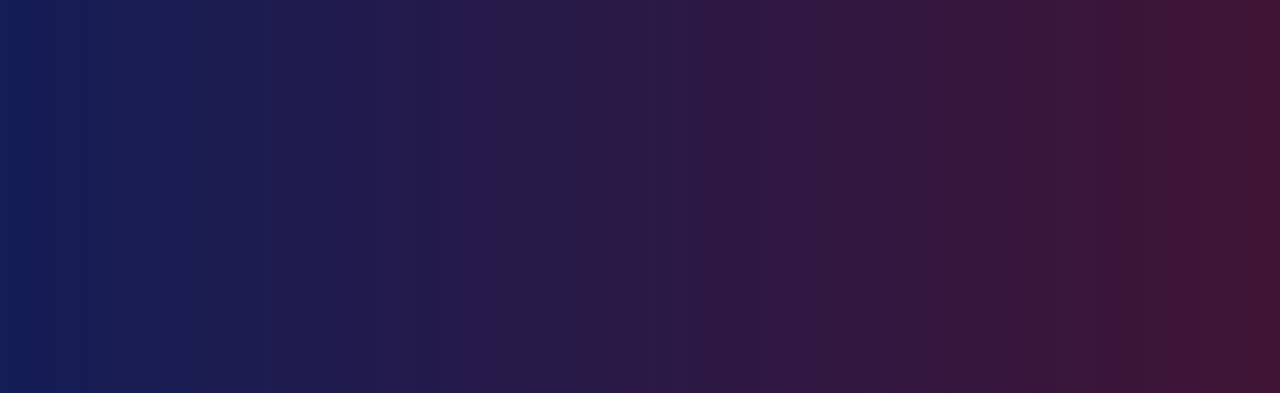
<file: copywriter.html>
<!DOCTYPE html>
<html lang="en" style="overflow-y: hidden;">
<head>
    <meta charset="UTF-8">
    <meta name="viewport" content="width=device-width, initial-scale=1.0">
    <link rel="stylesheet" href="https://maxcdn.bootstrapcdn.com/bootstrap/4.0.0/css/bootstrap.min.css" integrity="sha384-Gn5384xqQ1aoWXA+058RXPxPg6fy4IWvTNh0E263XmFcJlSAwiGgFAW/dAiS6JXm" crossorigin="anonymous">
    <link rel="stylesheet" href="https://cdnjs.cloudflare.com/ajax/libs/font-awesome/5.12.1/css/all.min.css">
    <link href="https://fonts.googleapis.com/css?family=Special+Elite&display=swap" rel="stylesheet">
    <link rel="stylesheet" href="main.css">
    <title>Sarah | Copywriter</title>
</head>
<body>

    <header>
        <div class="hamburger">
            <i class="fas fa-bars" id="theBar" onclick="displayNavbar()"></i>
            <i class="fas fa-times" id="theDeleteButton" onclick="removeNavbar()"></i>
        </div>
        <nav class="sidebar" id="theSidebar">
            <ul class="nav-list">
                <li class="nav-item">
                    <a href="index.html" class="nav-link">
                        <i class="fas fa-home"></i>Home
                    </a>
                </li>
                <li class="nav-item">
                    <a href="about.html" class="nav-link">
                        <i class="fas fa-smile-beam"></i>About
                    </a>
                </li>
                <li class="nav-item">
                    <a href="contact.html" class="nav-link">
                        <i class="fas fa-envelope"></i>Contact
                    </a>
                </li>
                <li class="nav-item">
                    <a href="copywriter.html" class="nav-link current">
                        <i class="fas fa-file-alt"></i>Copywriter
                    </a>
                </li>
                <li class="nav-item">
                    <a href="scriptwriter.html" class="nav-link">
                        <i class="fas fa-theater-masks"></i>Scriptwriter
                    </a>
                </li>
            </ul>
            <div class="social-media">
                <!-- <a href="#" class="icon-link">
                    <i class="fab fa-instagram"></i>
                </a>
                <a href="#" class="icon-link">
                    <i class="fab fa-facebook"></i>
                </a> -->
                <a href="https://www.linkedin.com/in/sarahstephenson/" class="icon-link">
                    <i class="fab fa-linkedin"></i>
                </a>
                <!-- <a href="#" class="icon-link">
                    <i class="fab fa-twitter"></i>
                </a> -->
            </div>        
        </nav>
    </header>

    <main class="copywriter-page">
        <div class="zoom-content">
            <section>
                <!-- Projects -->
            <div class="container-fluid">
                <div class="row copywriter" style="padding-top: 5rem">
                    <div class="col-sm-6">
                      <div class="card copywriter form-fill">
                        <div class="card-body copywriter">
                          <h5 class="card-title">Teknomek</h5>
                          <p class="card-text">
                            A Norwich-based stainlss steel manufacturer that produces hygenic equiptment for clients across
                             the phramaceutical, agricultural and construction industries, operating between the UK and EU.<br/>
                             I worked as a marketing and communications assistant. My role focued around writing B2C copy 
                             product descriptions, and boosting SEO results.
                          </p>
                          <br/>
                          <a href="teknomek.png" download class="btn btn-primary for-form">Sample 1</a>
                          <a href="stainless-steel.png" download class="btn btn-primary for-form">Sample 2</a>
                          <a href="tekblog.png" download class="btn btn-primary for-form">Sample 3</a>
                          <a href="tekproduct.png" download class="btn btn-primary for-form">Sample 4</a>
                        </div>
                      </div>
                    </div>
                    <div class="col-sm-6">
                      <div class="card copywriter form-fill">
                        <div class="card-body copywriter">
                          <h5 class="card-title">R.A.I.S.E</h5>
                          <p class="card-text">
                            I wrote the web and print copy advertising the work of Somerset-based community and
                             educational charity, R.A.I.S.E.
                          </p>
                          <br/>
                          <a href="raise1.png" download class="btn btn-primary for-form">Sample 1</a>
                          <a href="raise.png" download class="btn btn-primary for-form">Sample 2</a>
                          <a href="raise2.png" download class="btn btn-primary for-form">Sample 3</a>
                        </div>
                      </div>
                    </div>
                  </div>
            </div>
            </section>
        </div>
    </main>
  

    
<!-- javascript -->
<script src="https://code.jquery.com/jquery-3.2.1.slim.min.js" integrity="sha384-KJ3o2DKtIkvYIK3UENzmM7KCkRr/rE9/Qpg6aAZGJwFDMVNA/GpGFF93hXpG5KkN" crossorigin="anonymous"></script>
<script src="https://cdnjs.cloudflare.com/ajax/libs/popper.js/1.12.9/umd/popper.min.js" integrity="sha384-ApNbgh9B+Y1QKtv3Rn7W3mgPxhU9K/ScQsAP7hUibX39j7fakFPskvXusvfa0b4Q" crossorigin="anonymous"></script>
<script src="https://maxcdn.bootstrapcdn.com/bootstrap/4.0.0/js/bootstrap.min.js" integrity="sha384-JZR6Spejh4U02d8jOt6vLEHfe/JQGiRRSQQxSfFWpi1MquVdAyjUar5+76PVCmYl" crossorigin="anonymous"></script>
<script src="scripts.js"></script>
</body>
</html>
</file>
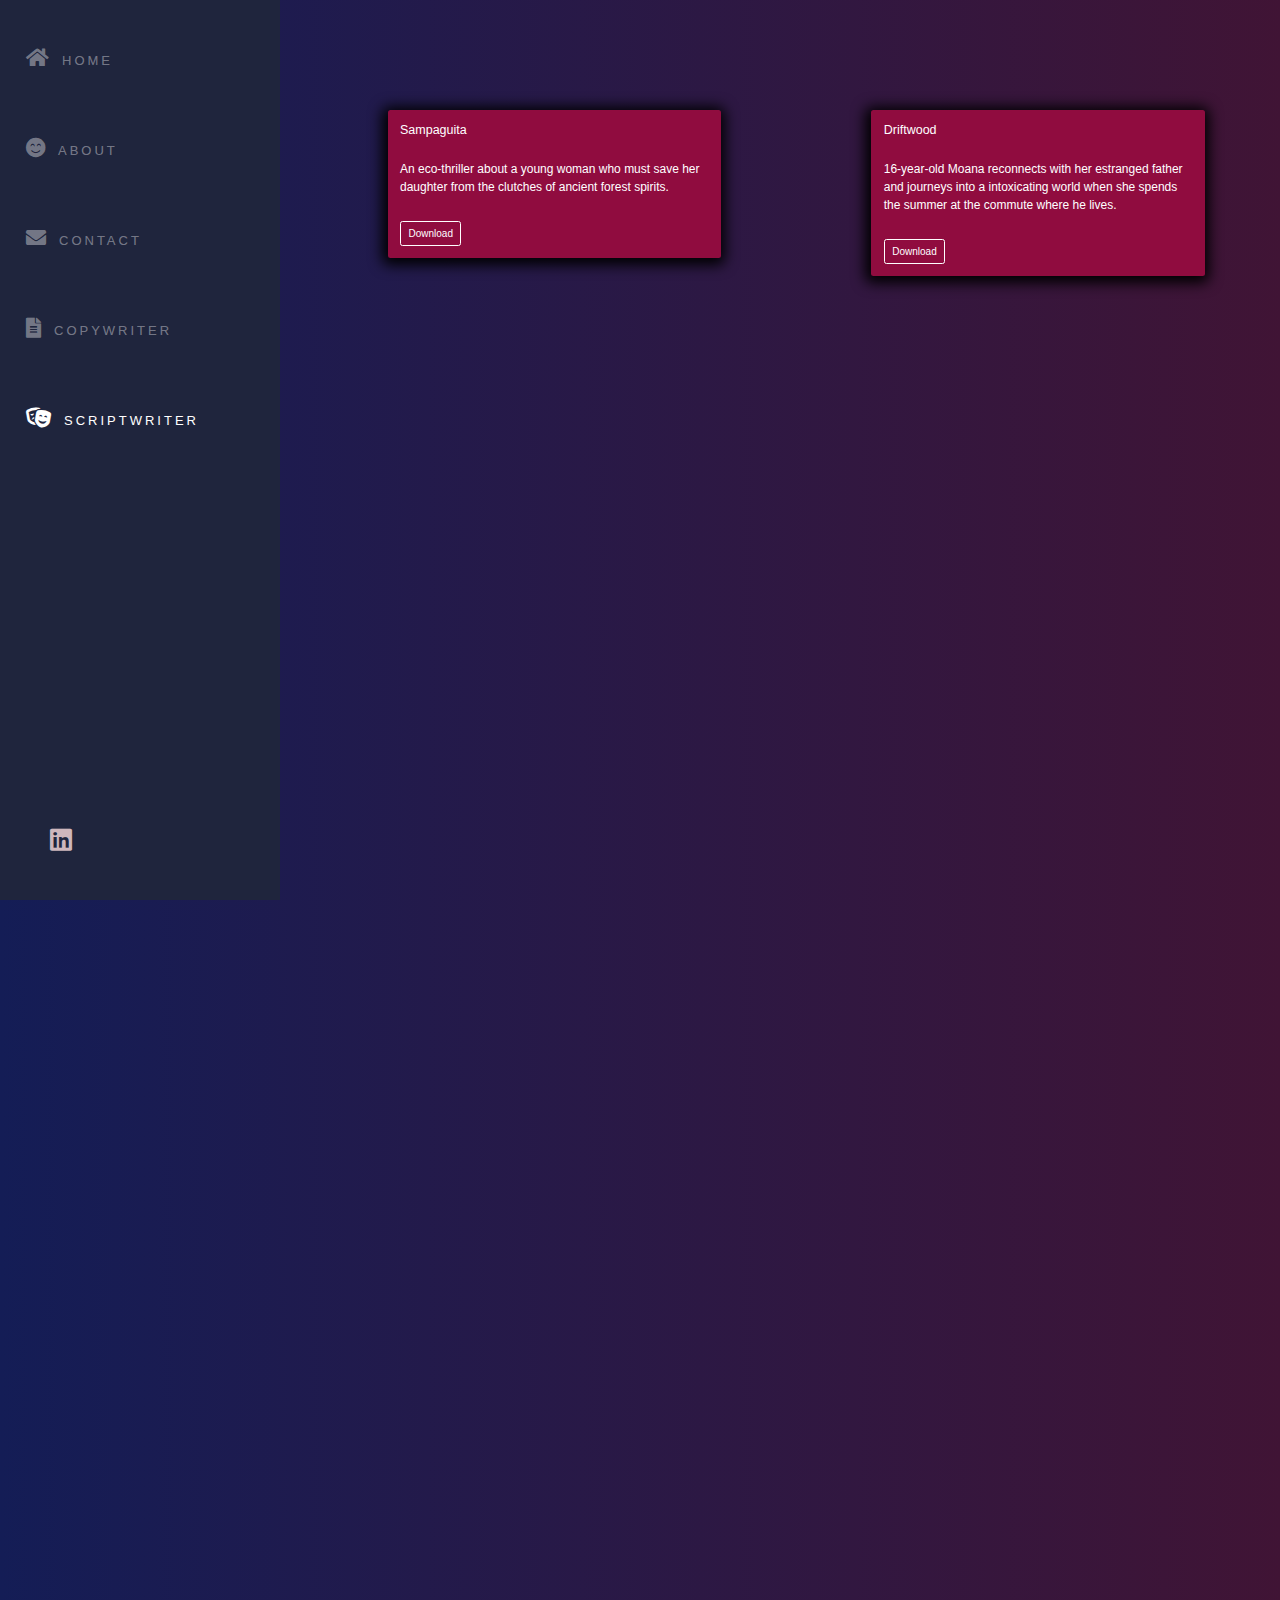
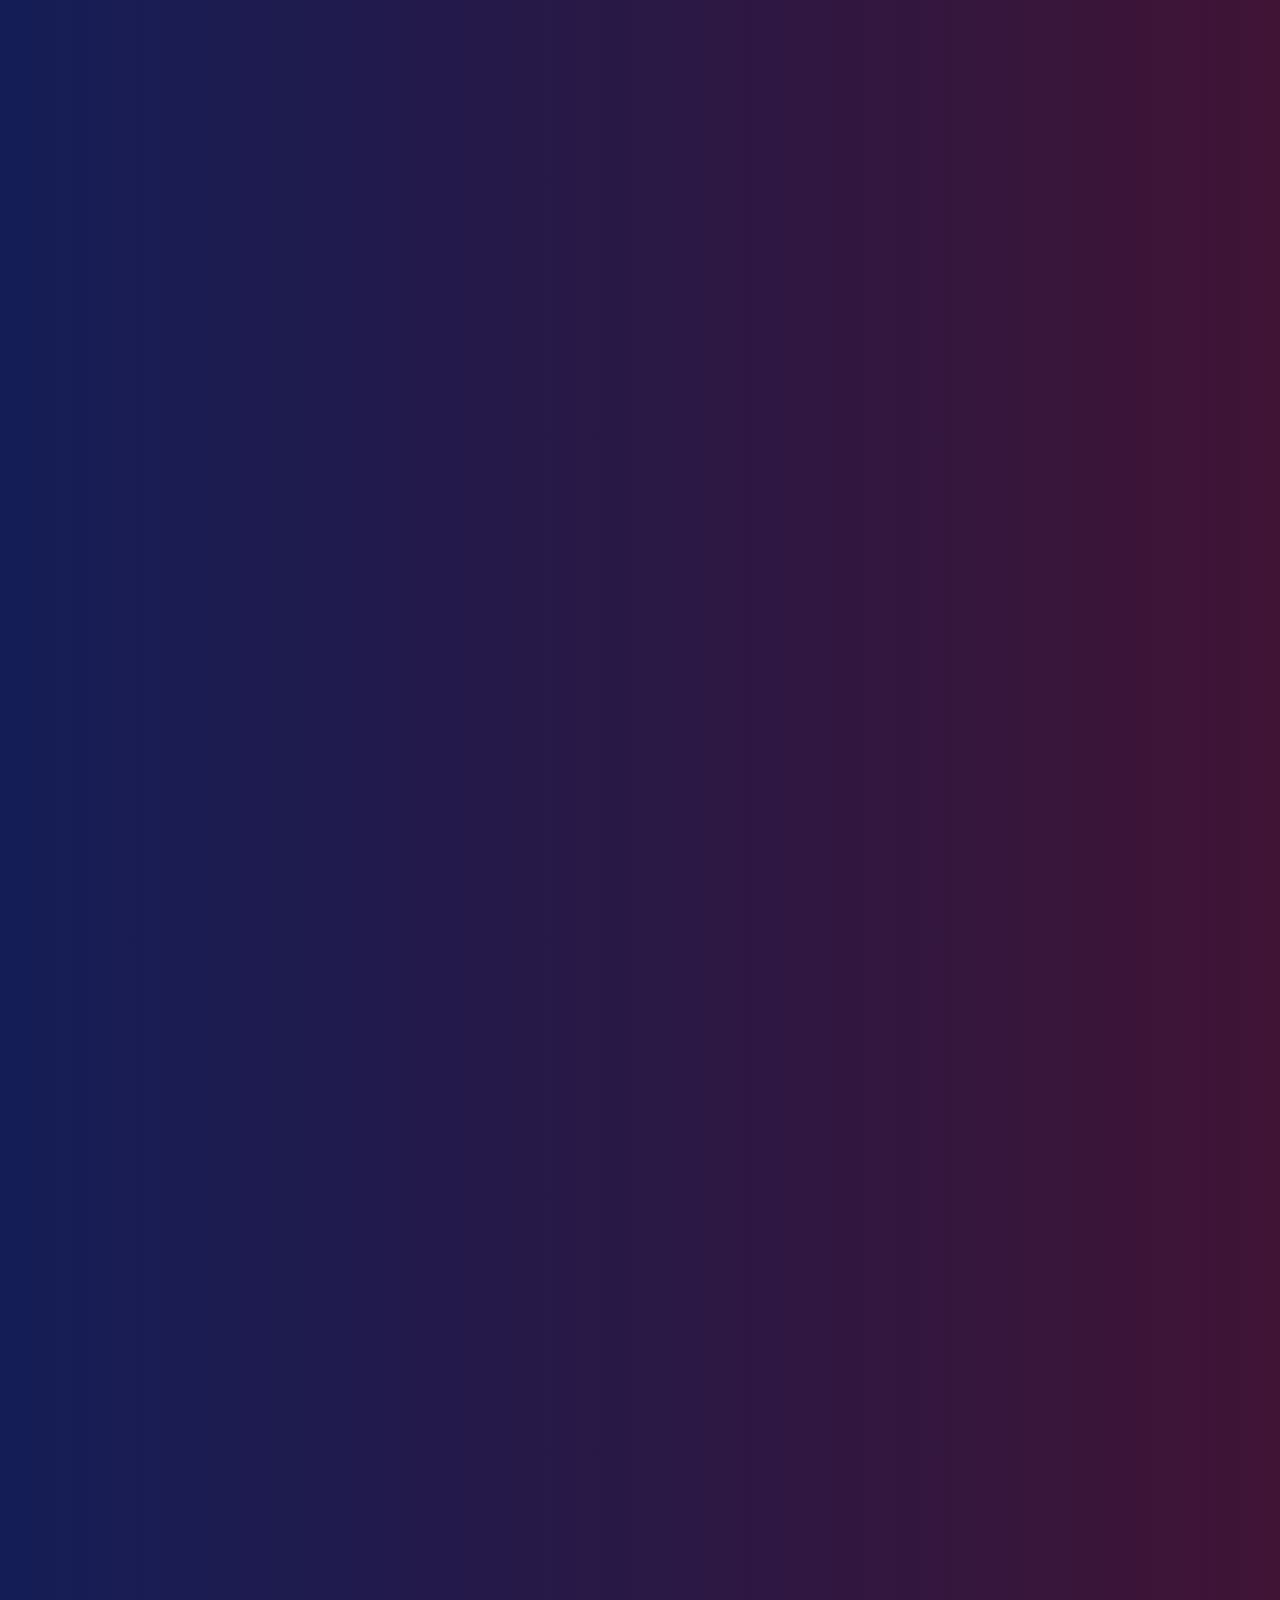
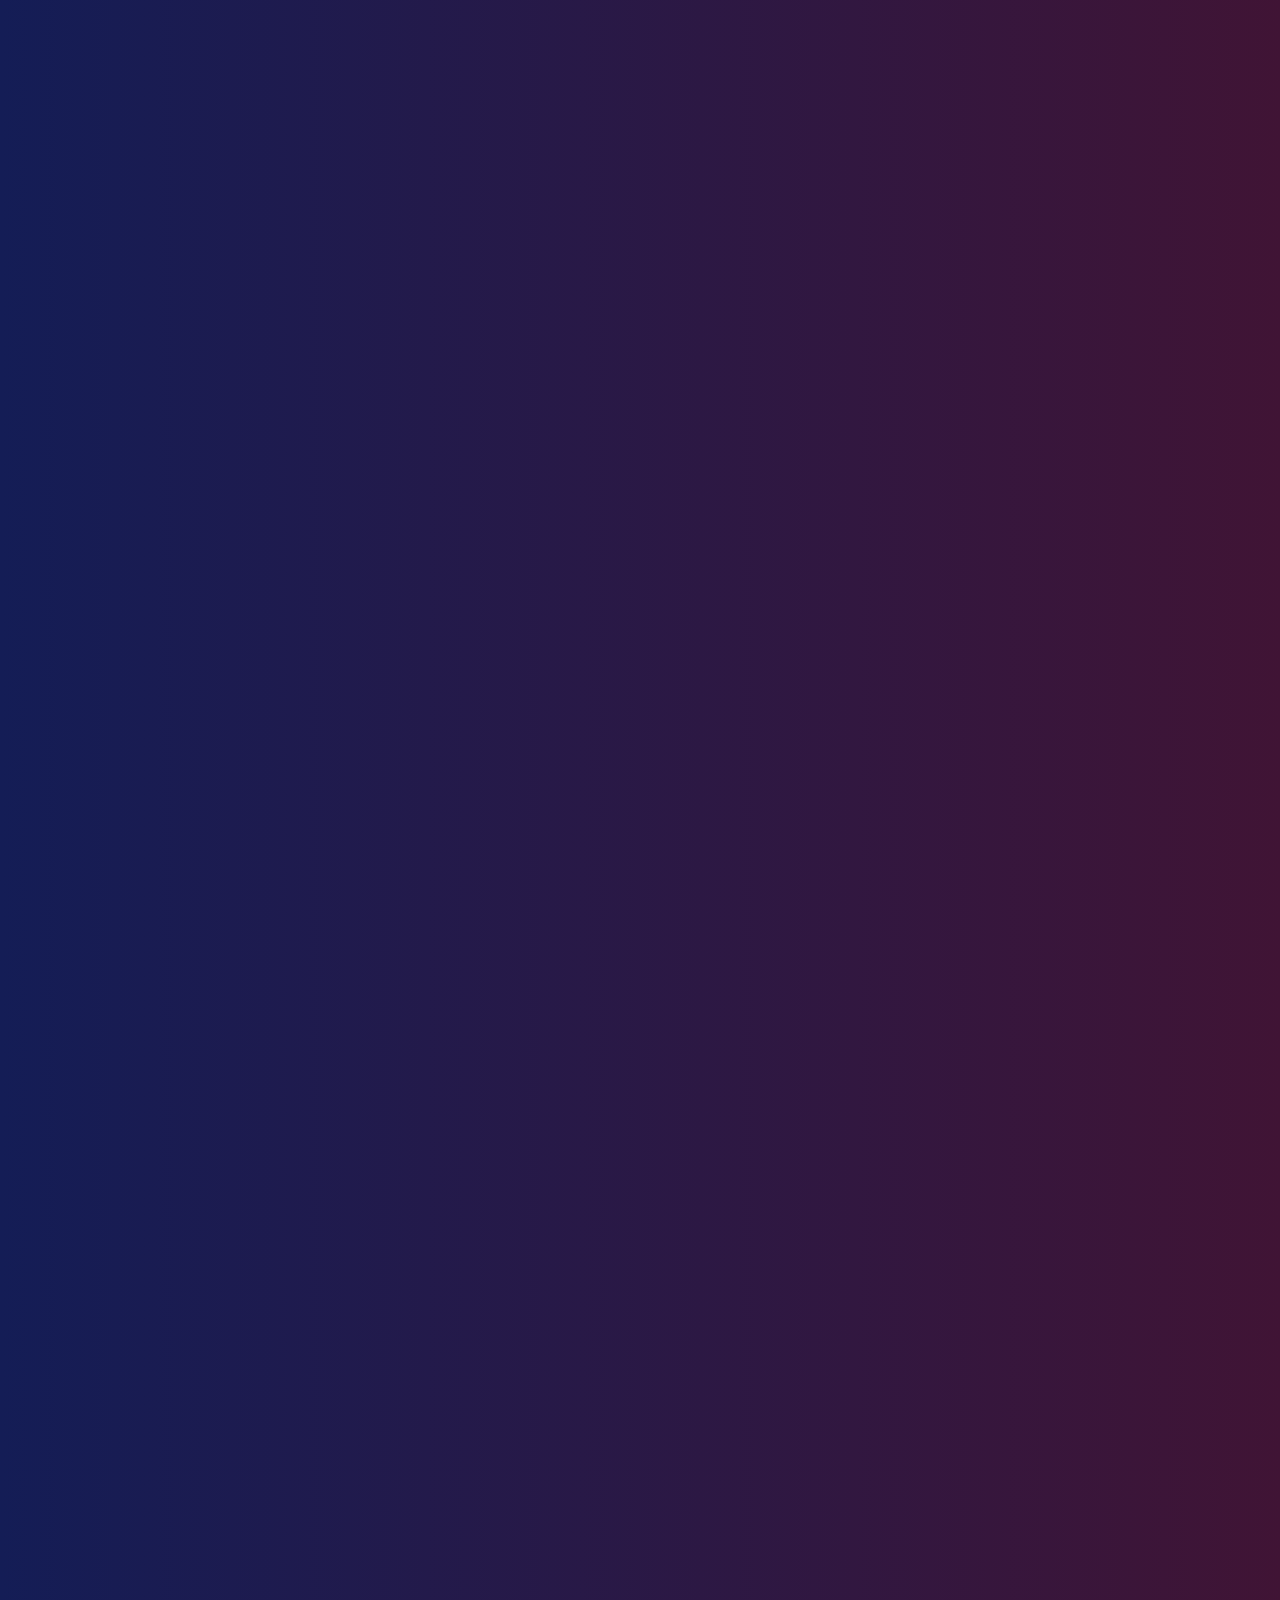
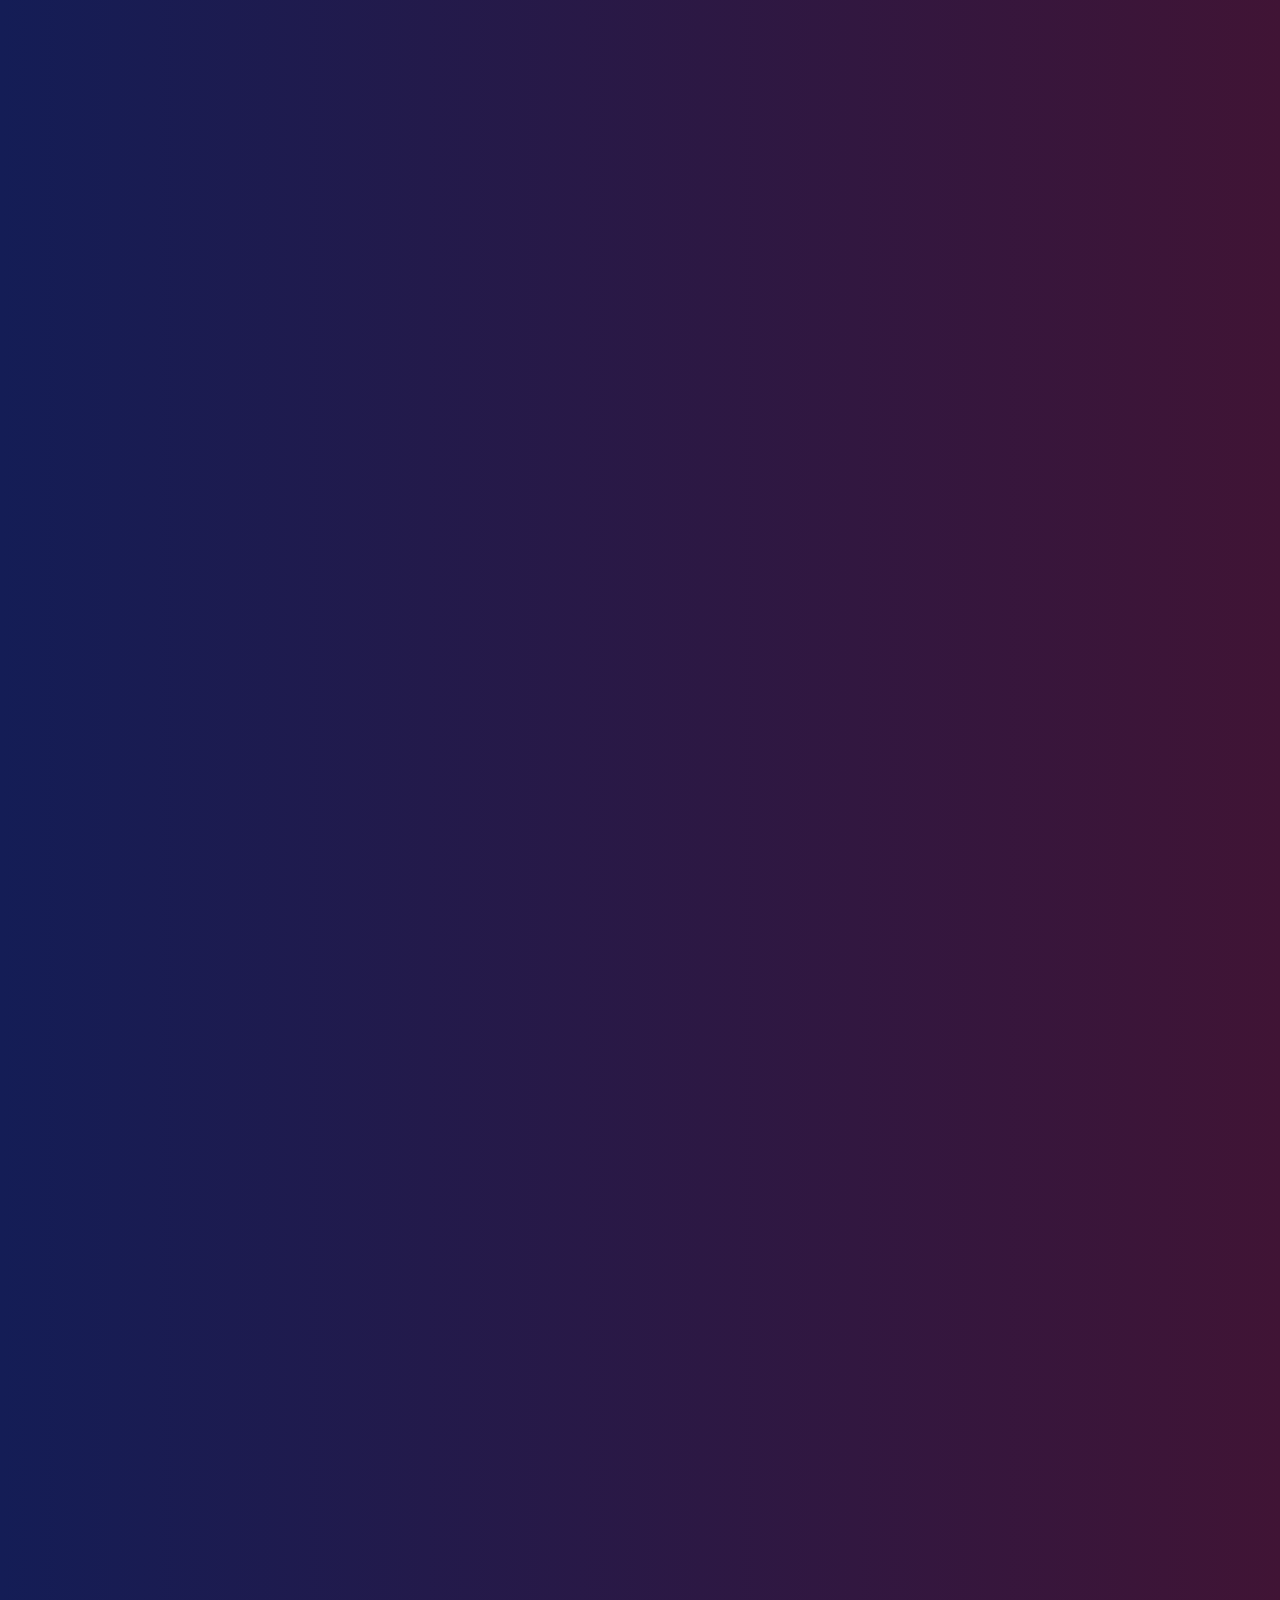
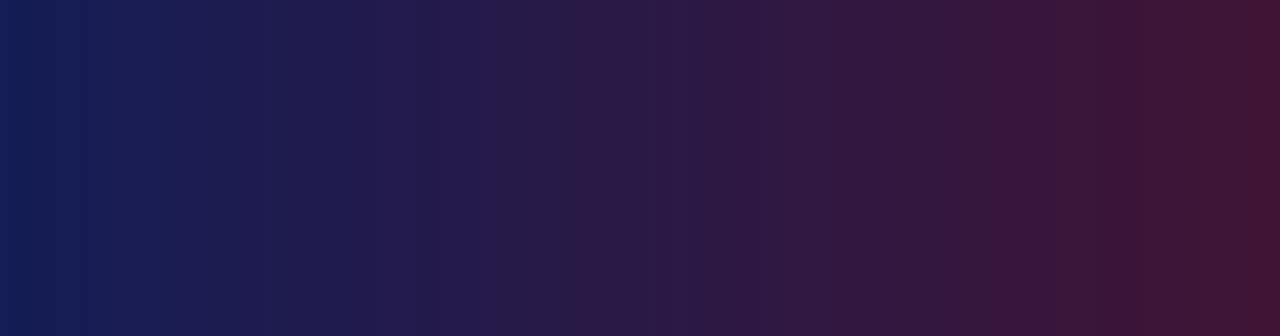
<file: scriptwriter.html>
<!DOCTYPE html>
<html lang="en" style="overflow-y: hidden;">
<head>
    <meta charset="UTF-8">
    <meta name="viewport" content="width=device-width, initial-scale=1.0">
    <link rel="stylesheet" href="https://maxcdn.bootstrapcdn.com/bootstrap/4.0.0/css/bootstrap.min.css" integrity="sha384-Gn5384xqQ1aoWXA+058RXPxPg6fy4IWvTNh0E263XmFcJlSAwiGgFAW/dAiS6JXm" crossorigin="anonymous">
    <link rel="stylesheet" href="https://cdnjs.cloudflare.com/ajax/libs/font-awesome/5.12.1/css/all.min.css">
    <link href="https://fonts.googleapis.com/css?family=Special+Elite&display=swap" rel="stylesheet">
    <link rel="stylesheet" href="main.css">
    <title>Sarah | Scriptwiter</title>
</head>
<body>

    <header>
        <div class="hamburger">
            <i class="fas fa-bars" id="theBar" onclick="displayNavbar()"></i>
            <i class="fas fa-times" id="theDeleteButton" onclick="removeNavbar()"></i>
        </div>
        <nav class="sidebar" id="theSidebar">
            <ul class="nav-list">
                <li class="nav-item">
                    <a href="index.html" class="nav-link">
                        <i class="fas fa-home"></i>Home
                    </a>
                </li>
                <li class="nav-item">
                    <a href="about.html" class="nav-link">
                        <i class="fas fa-smile-beam"></i>About
                    </a>
                </li>
                <li class="nav-item">
                    <a href="contact.html" class="nav-link">
                        <i class="fas fa-envelope"></i>Contact
                    </a>
                </li>
                <li class="nav-item">
                    <a href="copywriter.html" class="nav-link">
                        <i class="fas fa-file-alt"></i>Copywriter
                    </a>
                </li>
                <li class="nav-item">
                    <a href="scriptwriter.html" class="nav-link current">
                        <i class="fas fa-theater-masks"></i>Scriptwriter
                    </a>
                </li>
            </ul>
            <div class="social-media">
                <!-- <a href="#" class="icon-link">
                    <i class="fab fa-instagram"></i>
                </a>
                <a href="#" class="icon-link">
                    <i class="fab fa-facebook"></i>
                </a> -->
                <a href="https://www.linkedin.com/in/sarahstephenson/" class="icon-link">
                    <i class="fab fa-linkedin"></i>
                </a>
                <!-- <a href="#" class="icon-link">
                    <i class="fab fa-twitter"></i>
                </a> -->
            </div>        
        </nav>
    </header>

    <main>
        <div class="zoom-content"> 
            <section>
                <!-- Projects -->
            <div class="container-fluid">
                <div class="row copywriter" style="padding-top: 5rem">
                    <div class="col-sm-6">
                      <div class="card copywriter form-fill">
                        <div class="card-body copywriter">
                          <h5 class="card-title">Sampaguita</h5>
                          <br/>
                          <p class="card-text">An eco-thriller about a young woman who must save her daughter from the
                             clutches of ancient forest spirits.</p>
                          <br/>
                          <a href="sampaguita.pdf" download class="btn btn-primary for-form">Download</a>
                        </div>
                      </div>
                    </div>
                    <div class="col-sm-6">
                      <div class="card copywriter form-fill">
                        <div class="card-body copywriter">
                          <h5 class="card-title">Driftwood</h5>
                          <br/>
                          <p class="card-text">16-year-old Moana reconnects with her estranged father and journeys into
                             a intoxicating world when she spends the summer at the commute where he lives.</p>
                          <br/>
                          <a href="Driftwood.pdf" download class="btn btn-primary for-form">Download</a>
                        </div>
                      </div>
                    </div>
                  </div>
            </div>
            </section>
        </div>
    </main>
  
    
<!-- javascript -->
<script src="https://code.jquery.com/jquery-3.2.1.slim.min.js" integrity="sha384-KJ3o2DKtIkvYIK3UENzmM7KCkRr/rE9/Qpg6aAZGJwFDMVNA/GpGFF93hXpG5KkN" crossorigin="anonymous"></script>
<script src="https://cdnjs.cloudflare.com/ajax/libs/popper.js/1.12.9/umd/popper.min.js" integrity="sha384-ApNbgh9B+Y1QKtv3Rn7W3mgPxhU9K/ScQsAP7hUibX39j7fakFPskvXusvfa0b4Q" crossorigin="anonymous"></script>
<script src="https://maxcdn.bootstrapcdn.com/bootstrap/4.0.0/js/bootstrap.min.js" integrity="sha384-JZR6Spejh4U02d8jOt6vLEHfe/JQGiRRSQQxSfFWpi1MquVdAyjUar5+76PVCmYl" crossorigin="anonymous"></script>
<script src="scripts.js"></script>
</body>
</html>
</file>
<file: main.css>
*, *:before, *:after {
    margin:0;
    padding:0;
    box-sizing: border-box;
}

html {
 font-family: 'Special Elite', cursive;
 font-size: 10px;   
}

a{
    text-decoration: none;
}
h1 {
    padding-top: 15%;
    padding-left: 23%;
    padding-bottom: 3%;
    /* color: #dd7732; */
    color: #fff;
    text-shadow: 0 0 10px #fff,
                0 0 20px #fff,
                0 0 40px #fff,
                0 0 80px #fff,
                0 0 1200px #fff,
                0 0 160px #fff;
}

.hamburger{
    position: fixed;
    top: 2rem;
    right: 3rem;
    padding: .5rem;
    z-index: 2000;
}

.hamburger i{
    font-size: 3rem;
    background: linear-gradient(to right, #2af598 0%, #009efd 100%);
    -webkit-background-clip: text;
    -webkit-text-fill-color: transparent;
    display: none;
}

.fa-times{
    display: none;
}

header::before{
    content: '';
    position: fixed;
    top: 0;
    left: 0;
    right:0;
    bottom: 0;
    background-color: rgba(0,0,0,.9);
    transform: translate(-100%, -100%);
    opacity: 0;
    z-index: 999;
    transition: opacity .6s, transform .2s .6s;
}

.sidebar{
    background-color: #1f253d;
    position: fixed;
    top: 0;
    left: 0;
    width: 28rem;
    height: 100vh;
    display: flex;
    flex-direction: column;
    justify-content: space-between;
    padding: 1.6rem;
    z-index: 1000;
    transition: transform .6s cubic-bezier(0.95, 0.05, 0.795, 0.035);
}

.nav-list{
    list-style: none;
}

.nav-item{
    position: relative;
}

.nav-item::before{
    content: "";
    position: absolute;
    width: 100%;
    height: 1px;
    left: 0;
    bottom: 0;
    /* background: linear-gradient(to right, #2af598 0%, #009efd 100%); */
}

.nav-link {
    display: block;
    font-size: 1.3rem;
    color: rgba(255,255, 255, .4);
    text-transform: uppercase;
    line-height: 8rem;
    letter-spacing: 3px;
    transition: color .6s;
}

.nav-link:hover {
    color: rgba(255,255,255,.8);
}

.nav-link.current{
    color: #fff;
}

.nav-link i{
    font-size: 2rem;
    margin-right: 1rem;
}

.social-media {
    display: flex;
    justify-content: space-between;
    padding: 2rem;
}

.icon-link {
    width: 5rem;
    height: 5rem;
    border-radius: 100%;
    display: flex;
    transition: background-color .6s;
}

.icon-link:hover {
    text-decoration: none;
    background-color: rgba(0,0,0,.3);
}

.icon-link i{
    font-size: 2.5rem;
    color: rgba(225,225,225,.4);
    margin: auto;
    transition: color .6;
}
.icon-link i{
    color: rgba(255,225,225,.8);

}
section.content {
    position: fixed;
    bottom: 10%;
    left: 30%;
    color: #900c3f;
    font-size: 8rem;
}

.col-7.center {
    position: relative;
    left: 33%;
    /* left: 400px; */
    top: 100px;
}

.card.form-fill {
    margin: 60px;
    color: #333333;
    font-size: 1rem;
    border: none;
    background: transparent;
    box-shadow: -1px 2px 14px 5px #000000;
}

.card-body {
    text-align: left;
}

.card-header {
    text-align: center;
}

.btn.btn-primary.for-form {
    margin-top: 20px;
}

.btn.btn-primary.for-form {
    margin-top: 0px;
    background: transparent;
    border-color: #fff;
}

.custom-select, .custom-file-label {
    font-size: 1rem;
}

form.was-validated {
    padding: 15px;
}

.mb-3, .my-3 {
    margin-bottom: 2rem!important;
}
textarea#validationTextarea {
    padding-bottom: 50px;
}

.btn.btn-primary.for-form {
    margin-top: 0px;
}

.card-header {
    background-color: transparent;
    font-size: 1.8rem;
    font-weight: bold;
    color: #fff;
}

main{
    padding-bottom: 500%;
    /* this is where you change the background */
    background: linear-gradient(to right, #141d56 0%, #401435 100%);
}

input#validationServer03, select.custom-select,textarea#validationTextarea {
    background: transparent;
}

/* Changing text */
.container p {
    text-align: center;
} 

.typed-text {
    color: #fff;
}

.cursor {
    display: inline-block;
    width: 3px;
    background-color: #000000;
    margin-left: 0.1rem;
    animation: blink 1s infinite;
}
.card.copywriter{
    background: #900c3f;
}
.card-body.copywriter{
    color: #ffffff;
}

@keyframes blink {
    0% { background-color: #000000;}
    49% { background-color: #000000;}
    50% { background-color: transparent;}
    99% { background-color: transparent;}
    100% { background-color: #000000;}
}
section.right-content {
    position: fixed;
    bottom: 10%;
    left: 30%;
}

.row.copywriter{
    padding-left: 25%;
}

.about-content{
    font-size: 2rem;
}

.card-text{
    font-size: 1.2rem;
}
/* Responsive design */
 
@media only screen and (max-width: 850px) {
    i.fa-bars {
    display: block;
    display: initial;
    }
    nav.sidebar {
        display: none;
    }

    section.content{
        left: 5%;
        font-size: 3rem;
    }
    section.right-content {
        left: 5%;
        bottom: auto;
    }
    .col-7{
        flex: 0 0 90%;
        max-width: 90%;
    }

    .col-7.center{
        left: 9%;
    }
    /* card content from copywriter and script writer */
    .container {
        width: 100%;
        flex-direction: column;
        align-items: center;
    }
    div.container .card{
        width: 400px;
    }
    div.container {
        flex-direction: column;
    }
    .row.copywriter{
        padding-left: 0;
    }
}

@media only screen and (max-width: 650px) {
    div.container .card{
        max-width: 300px;
        flex-direction: column;
        height: auto;
    }
    div.container .card .imgBx{
        position: relative;  
    }
    div.container .card .imgBx, 
    div.container .card:hover .imgBx {
        width: 100%;
        height: 200px;
        left: 0;
        background: none;
    }
    div.container .card .imgBx img, 
    div.container .card:hover .imgBx img {
        max-width: 110%;
    }
    div.container .card .content-other {
        position: relative;
        width: 100%;
    }
    .about-content{
        font-size: 1.6rem;
    }
    .card-text{
        font-size: 1rem;
    }
}
</file>
